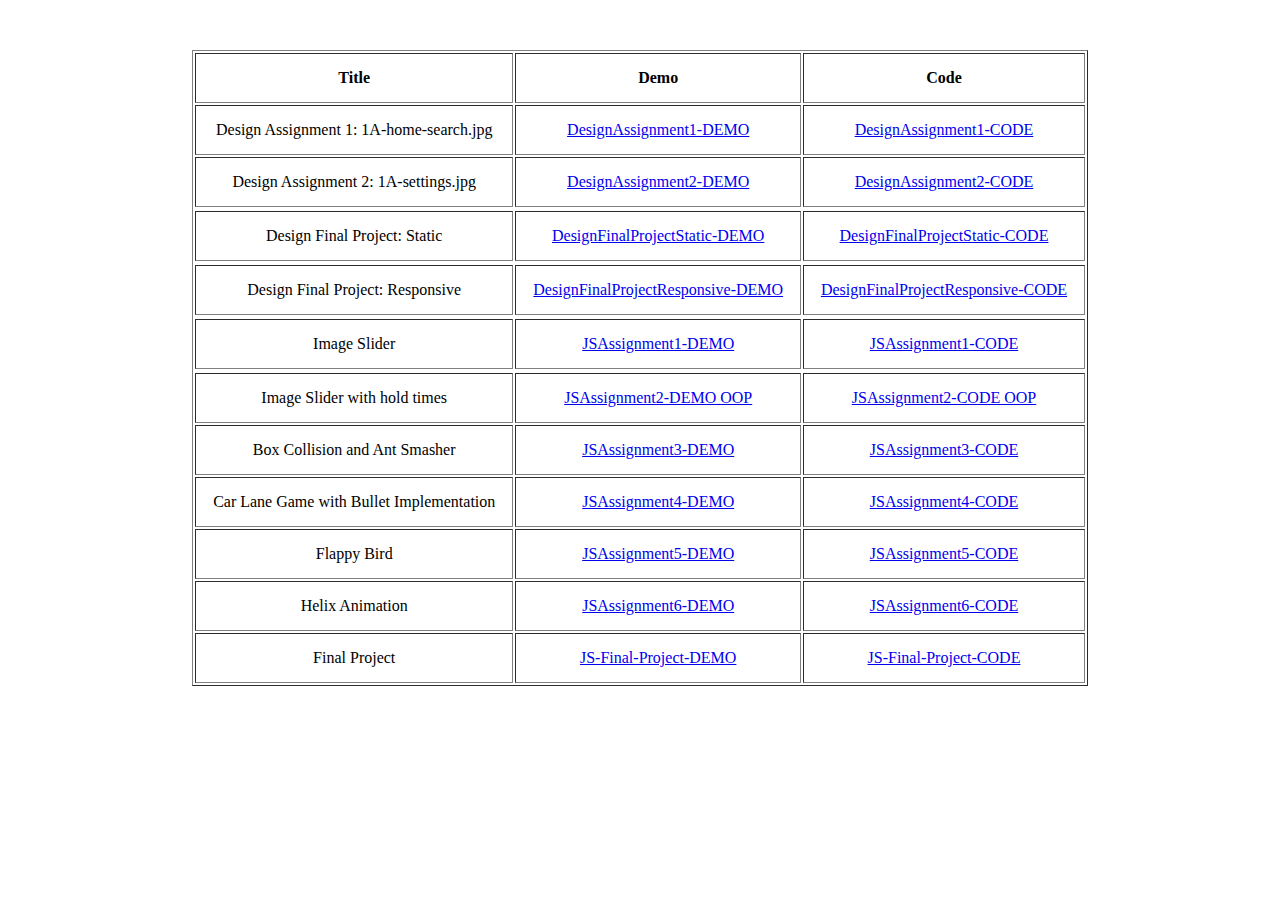
<file: index.html>
<!DOCTYPE html>
<html lang="en">

<head>
  <meta charset="UTF-8" />
  <meta name="viewport" content="width=device-width, initial-scale=1.0" />
  <meta http-equiv="X-UA-Compatible" content="ie=edge" />
  <title>Document</title>

  <style>
    table {
      width: 70vw;
      margin: 50px auto;
      text-align: center;
    }

    table td,
    th {
      padding: 15px;
    }
  </style>
</head>

<body>
  <table border="1">
    <thead>
      <tr>
        <th>Title</th>
        <th>Demo</th>
        <th>Code</th>
      </tr>
    </thead>
    <tbody>
      <tr>
        <td>Design Assignment 1: 1A-home-search.jpg</td>
        </td>
        <td><a href="https://koshal.github.io/leapfrog/DesignAssignment1/">DesignAssignment1-DEMO</a></td>
        <td><a href="https://github.com/koshal/leapfrog/tree/master/DesignAssignment1">DesignAssignment1-CODE</a></td>
      </tr>
      <tr>
        <td>Design Assignment 2: 1A-settings.jpg</td>
        <td><a href="https://koshal.github.io/leapfrog/DesignAssignment2/">DesignAssignment2-DEMO</a></td>
        <td><a href="https://github.com/koshal/leapfrog/tree/master/DesignAssignment2">DesignAssignment2-CODE</a></td>
      <tr>
      <tr>
        <td>Design Final Project: Static</td>
        <td><a href="https://koshal.github.io/leapfrog/DesignFinalProjectStatic/">DesignFinalProjectStatic-DEMO</a></td>
        <td><a
            href="https://github.com/koshal/leapfrog/tree/master/DesignFinalProjectStatic">DesignFinalProjectStatic-CODE</a>
        </td>
      <tr>
      <tr>
        <td>Design Final Project: Responsive</td>
        <td><a
            href="https://koshal.github.io/leapfrog/DesignFinalProjectResponsive/">DesignFinalProjectResponsive-DEMO</a>
        </td>
        <td><a
            href="https://github.com/koshal/leapfrog/tree/master/DesignFinalProjectResponsive">DesignFinalProjectResponsive-CODE</a>
        </td>
      <tr>
      <tr>
        <td>Image Slider</td>
        <td><a href="https://koshal.github.io/leapfrog/JS-PROJECTS/ast1/">JSAssignment1-DEMO</a></td>
        <td><a href="https://github.com/koshal/leapfrog/tree/master/JS-PROJECTS/ast1">JSAssignment1-CODE</a></td>
      <tr>
      <tr>
        <td>Image Slider with hold times</td>
        <td><a href="https://koshal.github.io/leapfrog/JS-PROJECTS/ast2/">JSAssignment2-DEMO OOP</a></td>
        <td><a href="https://github.com/koshal/leapfrog/tree/master/JS-PROJECTS/ast2">JSAssignment2-CODE OOP</a></td>
      <tr>
        <td>Box Collision and Ant Smasher</td>
        <td><a href="https://koshal.github.io/leapfrog/JS-PROJECTS/ast3/">JSAssignment3-DEMO</a></td>
        <td><a href="https://github.com/koshal/leapfrog/tree/master/JS-PROJECTS/ast3">JSAssignment3-CODE</a></td>
      </tr>
      <tr>
        <td>Car Lane Game with Bullet Implementation</td>
        <td><a href="https://koshal.github.io/leapfrog/JS-PROJECTS/ast4/">JSAssignment4-DEMO</a></td>
        <td><a href="https://github.com/koshal/leapfrog/tree/master/JS-PROJECTS/ast4">JSAssignment4-CODE</a></td>
      </tr>
      <tr>
        <td>Flappy Bird</td>
        <td><a href="https://koshal.github.io/leapfrog/JS-PROJECTS/ast5/">JSAssignment5-DEMO</a></td>
        <td><a href="https://github.com/koshal/leapfrog/tree/master/JS-PROJECTS/ast5">JSAssignment5-CODE</a></td>
      </tr>
      <tr>
        <td>Helix Animation</td>
        <td><a href="https://koshal.github.io/leapfrog/JS-PROJECTS/ast6/">JSAssignment6-DEMO</a></td>
        <td><a href="https://github.com/koshal/leapfrog/tree/master/JS-PROJECTS/ast6">JSAssignment6-CODE</a></td>
      </tr>
      <tr>
        <td>Final Project</td>
        <td><a href="https://koshal.github.io/leapfrog/JS-Final-Project/">JS-Final-Project-DEMO</a></td>
        <td><a href="https://github.com/koshal/leapfrog/tree/master/JS-Final-Project/">JS-Final-Project-CODE</a></td>
      </tr>
    </tbody>

  </table>
</body>

</html>
</file>
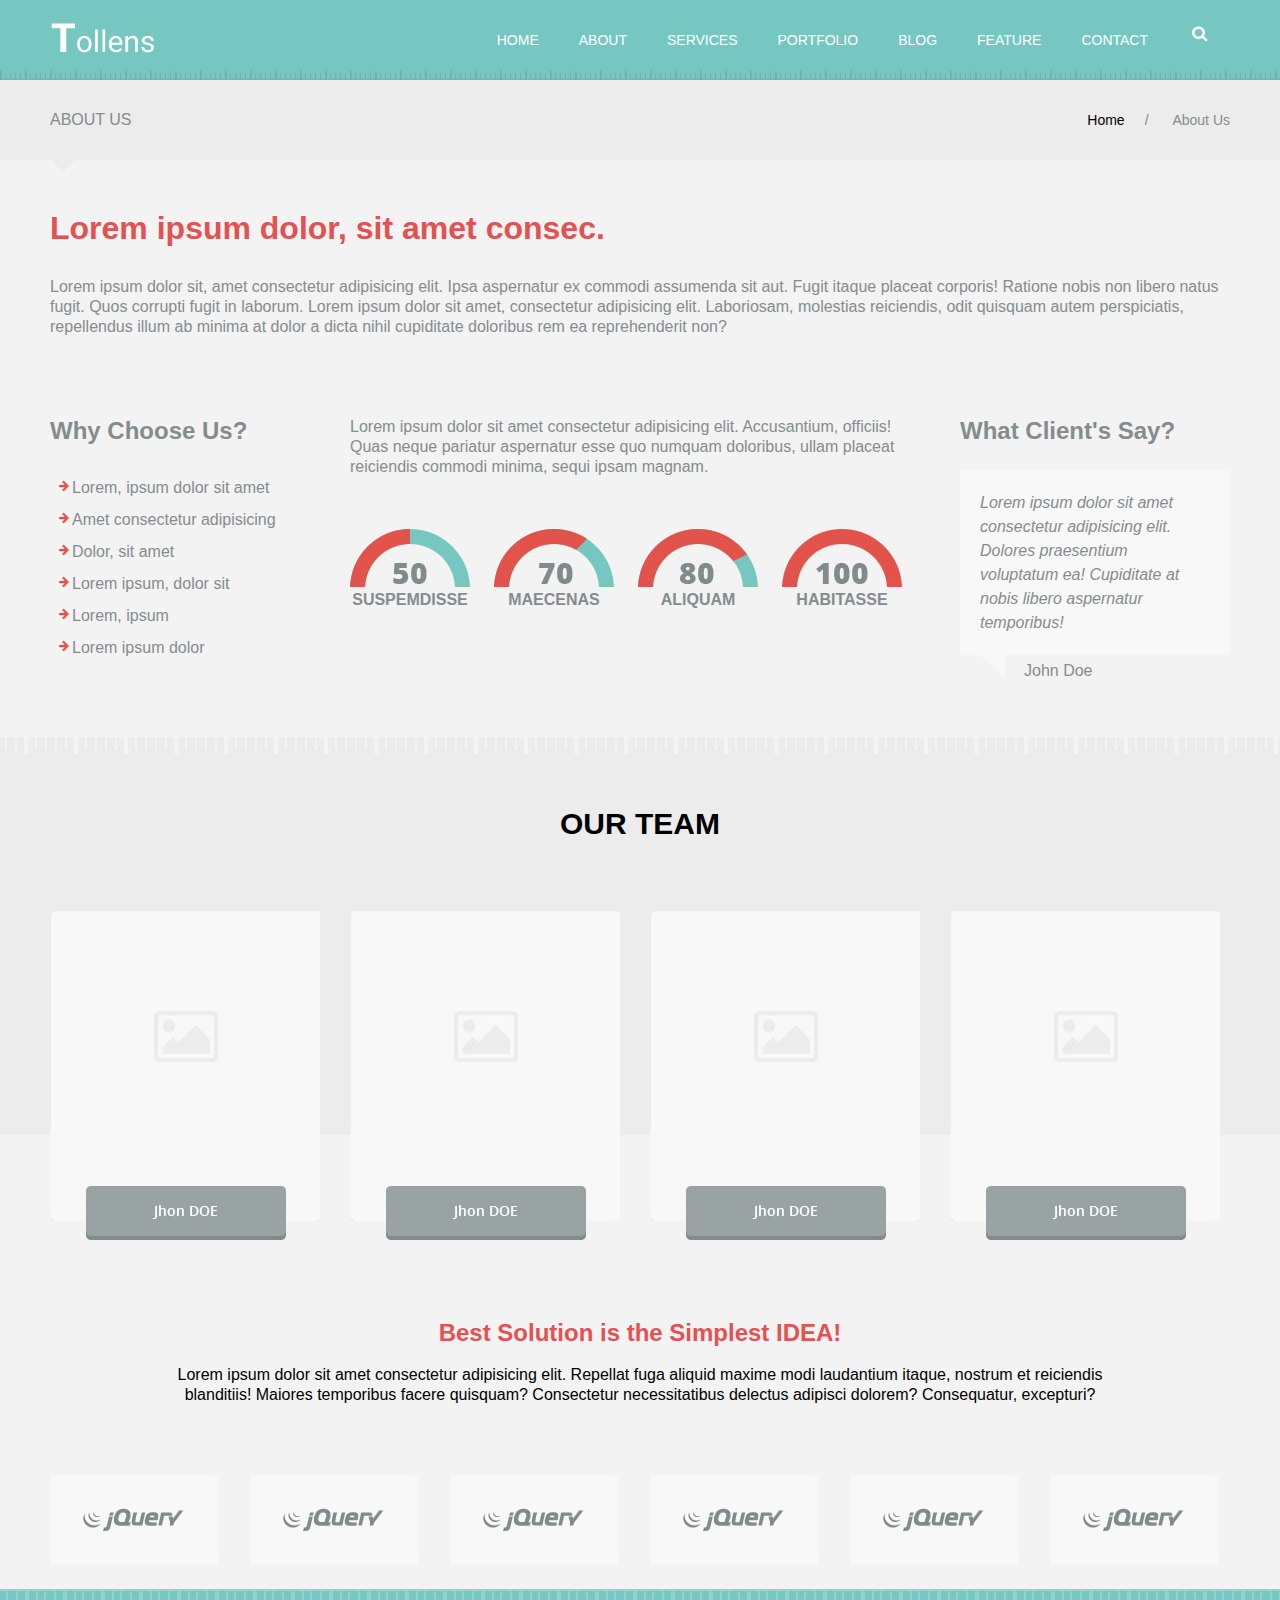
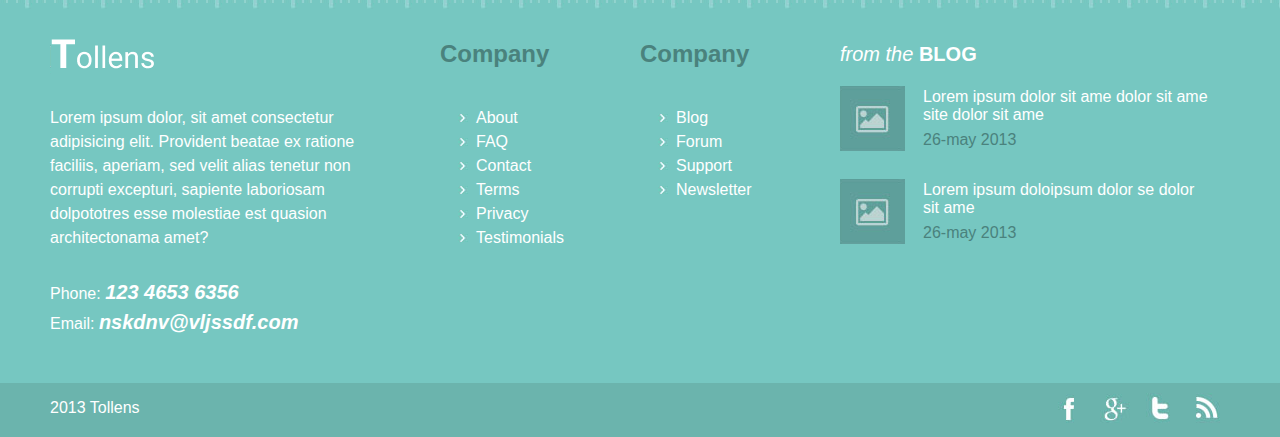
<file: DesignAssignment1/index.html>
<!DOCTYPE html>
<html lang="en">
  <head>
    <meta charset="UTF-8" />
    <meta name="viewport" content="width=device-width, initial-scale=1.0" />
    <meta http-equiv="X-UA-Compatible" content="ie=edge" />
    <title>Design Assignment 1</title>

    <link rel="stylesheet" href="css/reset.css" />
    <link rel="stylesheet" href="css/layout.css" />
    <link rel="stylesheet" href="css/style.css" />
  </head>

  <body>
    <div class="header-wrapper">
      <div class="header-top">
        <div class="container clearfix">
          <div class="logo"><img src="images/Logo.png" alt="Logo" /></div>
          <div class="nav-menu">
            <ul>
              <li><a href="#">HOME</a></li>
              <li><a href="#">ABOUT</a></li>
              <li><a href="#">SERVICES</a></li>
              <li><a href="#">PORTFOLIO</a></li>
              <li><a href="#">BLOG</a></li>
              <li><a href="#">FEATURE</a></li>
              <li><a href="#">CONTACT</a></li>
              <li>
                <a href="#"><img src="images/search-button.png" alt=""/></a>
              </li>
            </ul>
          </div>
        </div>
      </div>
      <div class="header-bottom">
        <div class="container clearfix">
          <div class="page-title">ABOUT US</div>
          <div class="breadcrumb">
            <ul>
              <li><a href="#">Home</a></li>
              <li>About Us</li>
            </ul>
          </div>
        </div>
      </div>
      <div class="container">
        <div class="thoughts">
          <img src="images/thoughts.png" alt="" />
        </div>
      </div>
    </div>
    <div class="body-wrapper">
      <div class="main-wrapper">
        <div class="main-top container">
          <div class="main-heading">
            <h1>Lorem ipsum dolor, sit amet consec.</h1>
          </div>
          <div class="main-paragraph">
            <p>
              Lorem ipsum dolor sit, amet consectetur adipisicing elit. Ipsa
              aspernatur ex commodi assumenda sit aut. Fugit itaque placeat
              corporis! Ratione nobis non libero natus fugit. Quos corrupti
              fugit in laborum. Lorem ipsum dolor sit amet, consectetur
              adipisicing elit. Laboriosam, molestias reiciendis, odit quisquam
              autem perspiciatis, repellendus illum ab minima at dolor a dicta
              nihil cupiditate doloribus rem ea reprehenderit non?
            </p>
          </div>
        </div>

        <div class="col-3-main container clearfix">
          <div class="col-3-left">
            <div class="col-3-side-heading">
              <h2>Why Choose Us?</h2>
            </div>
            <div class="col-3-left-list">
              <ul class="clearfix">
                <li>
                  <img src="images/red-arrow.png" alt="" /><a href="#"></a
                  >Lorem, ipsum dolor sit amet
                </li>
                <li>
                  <img src="images/red-arrow.png" alt="" /><a href="#"></a>Amet
                  consectetur adipisicing
                </li>
                <li>
                  <img src="images/red-arrow.png" alt="" /><a href="#"></a
                  >Dolor, sit amet
                </li>
                <li>
                  <img src="images/red-arrow.png" alt="" /><a href="#"></a>Lorem
                  ipsum, dolor sit
                </li>
                <li>
                  <img src="images/red-arrow.png" alt="" /><a href="#"></a
                  >Lorem, ipsum
                </li>
                <li>
                  <img src="images/red-arrow.png" alt="" /><a href="#"></a>Lorem
                  ipsum dolor
                </li>
              </ul>
            </div>
          </div>
          <div class="col-3-right clearfix">
            <div class="col-2-left">
              <div class="col-mid-paragraph">
                <p>
                  Lorem ipsum dolor sit amet consectetur adipisicing elit.
                  Accusantium, officiis! Quas neque pariatur aspernatur esse quo
                  numquam doloribus, ullam placeat reiciendis commodi minima,
                  sequi ipsam magnam.
                </p>
              </div>
              <div class="col-mid-status clearfix">
                <ul>
                  <li>
                    <img src="images/suspendisse.png" alt="" />SUSPEMDISSE
                  </li>
                  <li><img src="images/maecenas.png" alt="" />MAECENAS</li>
                  <li><img src="images/aliquam.png" alt="" />ALIQUAM</li>
                  <li><img src="images/habitasse.png" alt="" />HABITASSE</li>
                </ul>
              </div>
            </div>
            <div class="col-2-right">
              <div class="col-2-right-heading">
                <h2>What Client's Say?</h2>
              </div>
              <div class="col-2-right-paragraph">
                <p>
                  Lorem ipsum dolor sit amet consectetur adipisicing elit.
                  Dolores praesentium voluptatum ea! Cupiditate at nobis libero
                  aspernatur temporibus!
                </p>
              </div>
              <div class="thoughts clearfix">
                <div class="johndoe"><div>John Doe</div></div>
                <img src="images/thoughts2.png" alt="" srcset="" />
              </div>
            </div>
          </div>
        </div>
      </div>
      <div class="ourteam">
        <div class="container clearfix">
          <div class="page-headings">
            <div class="page-title-heading">
              OUR TEAM
            </div>
          </div>

          <div class="our-team-cards clearfix">
            <div class="card1">
              <div class="card1-button"></div>
            </div>
            <div class="card2">
              <div class="card2-button"></div>
            </div>
            <div class="card3">
              <div class="card3-button"></div>
            </div>
            <div class="card4">
              <div class="card4-button"></div>
            </div>
          </div>
        </div>
        <div class="ourteam-bottom container">
          <div class="ourteam-bottom-heading">
            <h2>Best Solution is the Simplest IDEA!</h2>
          </div>
          <div class="ourteam-bottom-paragraph">
            <p align="center">
              Lorem ipsum dolor sit amet consectetur adipisicing elit. Repellat
              fuga aliquid maxime modi laudantium itaque, nostrum et reiciendis
              blanditiis! Maiores temporibus facere quisquam? Consectetur
              necessitatibus delectus adipisci dolorem? Consequatur, excepturi?
            </p>
          </div>
        </div>

        <!-- <div class="ourclients container">
          <div class="happy">
            Our Happy CLients
          </div>
          <div class="right-midline">
            <div class="midline">
              <div class="ourclients-dot">
                <img src="images/dot.png" alt="" />
              </div>
            </div>
            <div class="our-client-arrows clearfix">
              <div class="happy=clients-left-arrow">
                <img src="images/leftsmallarr.png" alt="" />
              </div>
              <div class="happy=clients-right-arrow">
                <img src="images/rightsmallarr.png" alt="" />
              </div>
            </div>
          </div>
        </div> -->
        <div class="technologies">
          <div class="container clearfix">
            <div class="tech1">
              <img src="images/jquery.png" alt="" />
            </div>
            <div class="tech2">
              <img src="images/jquery.png" alt="" />
            </div>
            <div class="tech3">
              <img src="images/jquery.png" alt="" />
            </div>
            <div class="tech4">
              <img src="images/jquery.png" alt="" />
            </div>
            <div class="tech5">
              <img src="images/jquery.png" alt="" />
            </div>
            <div class="tech6">
              <img src="images/jquery.png" alt="" />
            </div>
          </div>
        </div>
      </div>
    </div>
    <div class="footer-wrapper">
      <div class="footer-top">
        <div class="container clearfix">
          <div class="footer-col-4-left clearfix">
            <div class="logo"><img src="images/Logo.png" alt="Logo" /></div>
            <div class="footer-col-4-left-paragraph">
              <p>
                Lorem ipsum dolor, sit amet consectetur adipisicing elit.
                Provident beatae ex ratione faciliis, aperiam, sed velit alias
                tenetur non corrupti excepturi, sapiente laboriosam dolpototres
                esse molestiae est quasion architectonama amet?
              </p>
            </div>
            <div class="footer-col-4-left-contact">
              <div>Phone: <span class="contact-info">123 4653 6356</span></div>
              <div>
                Email: <span class="contact-info">nskdnv@vljssdf.com</span>
              </div>
            </div>
          </div>

          <div class="footer-col-4-right">
            <div class="footer-col-3-left">
              <div class="footer-link-heading">
                <h2>Company</h2>
              </div>
              <div class="footer-links">
                <ul class="clearfix">
                  <li>
                    <img src="images/arrow.png" alt="" /><a href="#"></a>About
                  </li>
                  <li>
                    <img src="images/arrow.png" alt="" /><a href="#"></a>FAQ
                  </li>
                  <li>
                    <img src="images/arrow.png" alt="" /><a href="#"></a>Contact
                  </li>
                  <li>
                    <img src="images/arrow.png" alt="" /><a href="#"></a>Terms
                  </li>
                  <li>
                    <img src="images/arrow.png" alt="" /><a href="#"></a>Privacy
                  </li>
                  <li>
                    <img src="images/arrow.png" alt="" /><a href="#"></a
                    >Testimonials
                  </li>
                </ul>
              </div>
            </div>

            <div class="footer-col-3-right">
              <div class="footer-col-2-left">
                <div class="footer-link-heading">
                  <h2>Company</h2>
                </div>
                <div class="footer-links">
                  <ul>
                    <li>
                      <img src="images/arrow.png" alt="" /><a href="#"></a>Blog
                    </li>
                    <li>
                      <img src="images/arrow.png" alt="" /><a href="#"></a>Forum
                    </li>
                    <li>
                      <img src="images/arrow.png" alt="" /><a href="#"></a
                      >Support
                    </li>
                    <li>
                      <img src="images/arrow.png" alt="" /><a href="#"></a
                      >Newsletter
                    </li>
                  </ul>
                </div>
              </div>

              <div class="footer-col-2-right">
                <div class="footer-col-2-right-container">
                  <div class="blog-feed">
                    <div class="blog-feed-heading">
                      <span class="from-the">from the</span
                      ><span class="blog-head"> BLOG</span>
                    </div>
                    <div class="blog-info clearfix">
                      <div class="blog-img">
                        <img src="images/unknown-image.png" alt="" />
                      </div>
                      <div class="blog-detail">
                        <div class="blog-title">
                          Lorem ipsum dolor sit ame dolor sit ame site dolor sit
                          ame
                        </div>
                        <div class="blog-pub-date">
                          26-may 2013
                        </div>
                      </div>
                    </div>
                    <div class="blog-info clearfix">
                      <div class="blog-img">
                        <img src="images/unknown-image.png" alt="" />
                      </div>
                      <div class="blog-detail">
                        <div class="blog-title">
                          Lorem ipsum doloipsum dolor se dolor sit ame
                        </div>
                        <div class="blog-pub-date">
                          26-may 2013
                        </div>
                      </div>
                    </div>
                  </div>
                </div>
              </div>
            </div>
          </div>
        </div>
      </div>

      <div class="footer-bottom">
        <div class="container clearfix">
          <div class="footer-bottom-left">
            2013 Tollens
          </div>
          <div class="footer-bottom-right">
            <ul>
              <li>
                <a href="#"><img src="images/fb.png" alt=""/></a>
              </li>
              <li>
                <a href="#"><img src="images/gplus.png" alt=""/></a>
              </li>
              <li>
                <a href="#"><img src="images/twitter.png" alt=""/></a>
              </li>
              <li>
                <a href="#"><img src="images/feed.png" alt=""/></a>
              </li>
            </ul>
          </div>
        </div>
      </div>
    </div>
  </body>
</html>
</file>
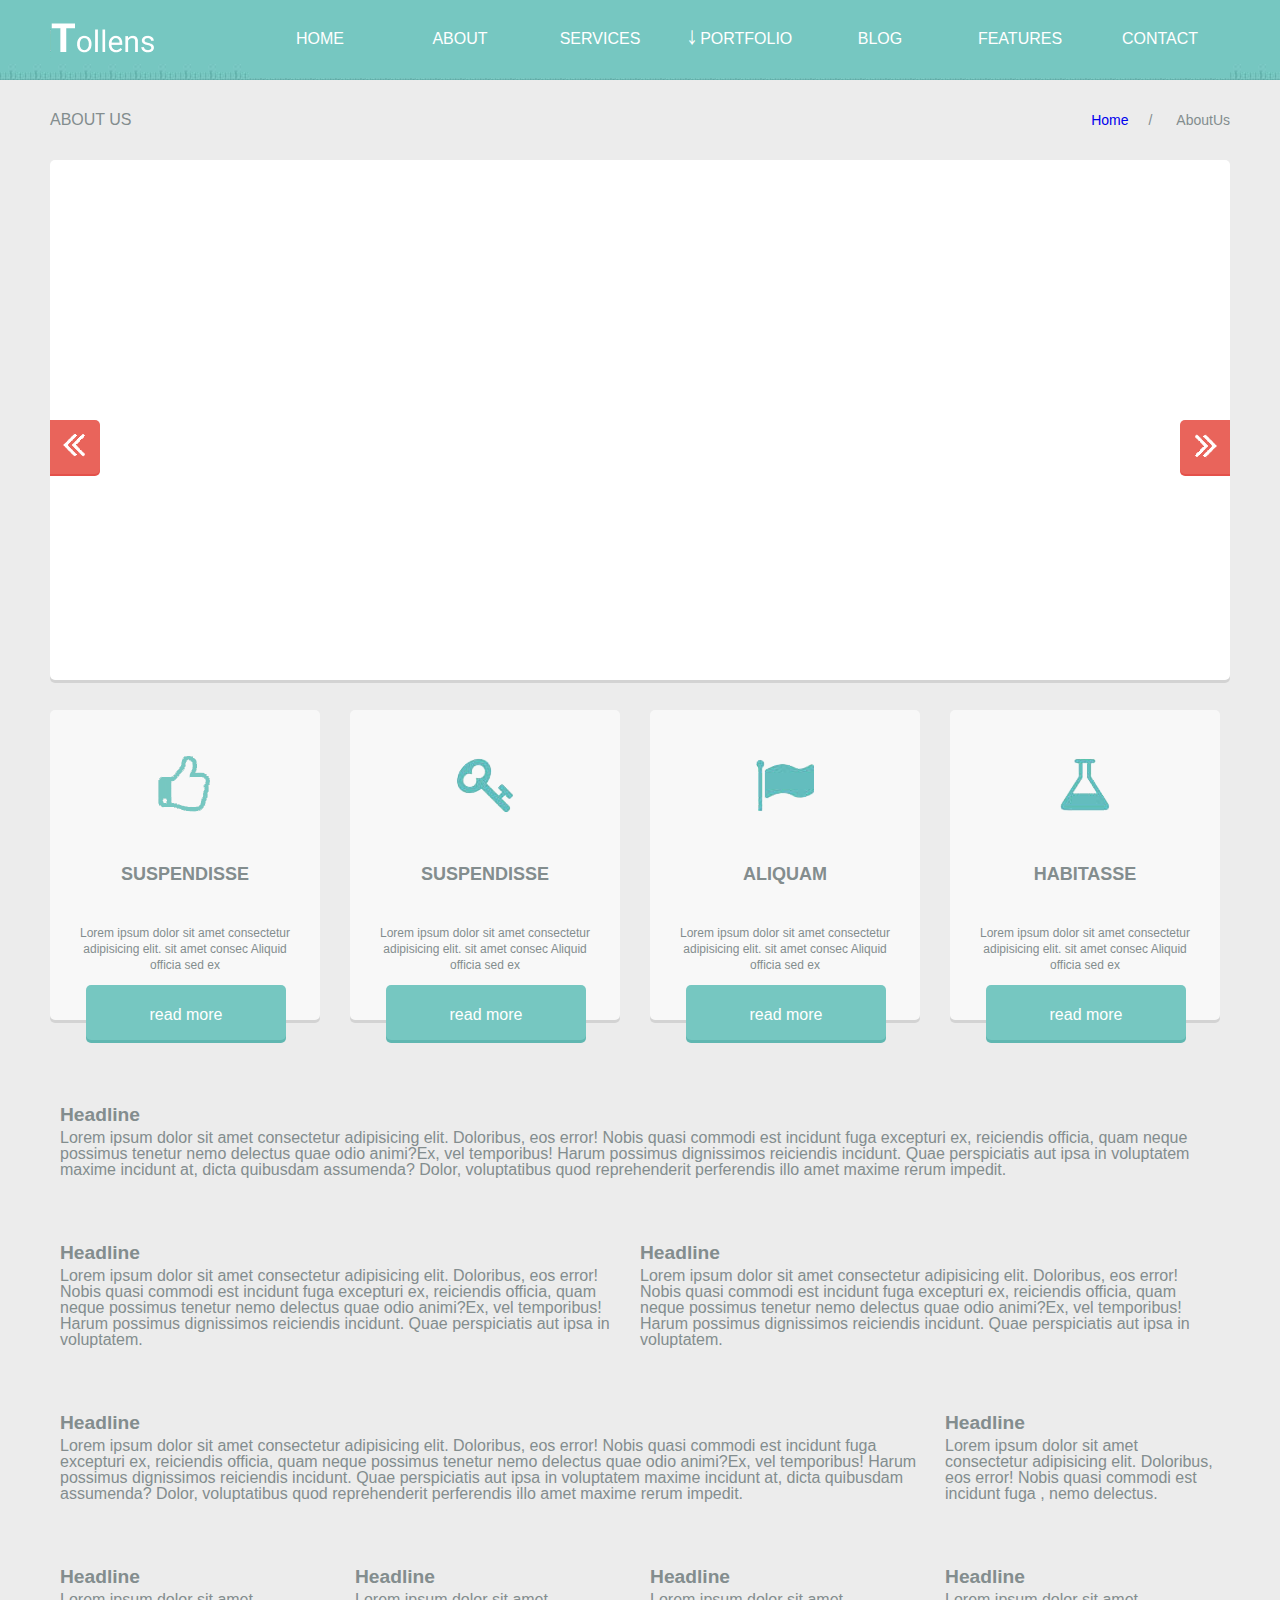
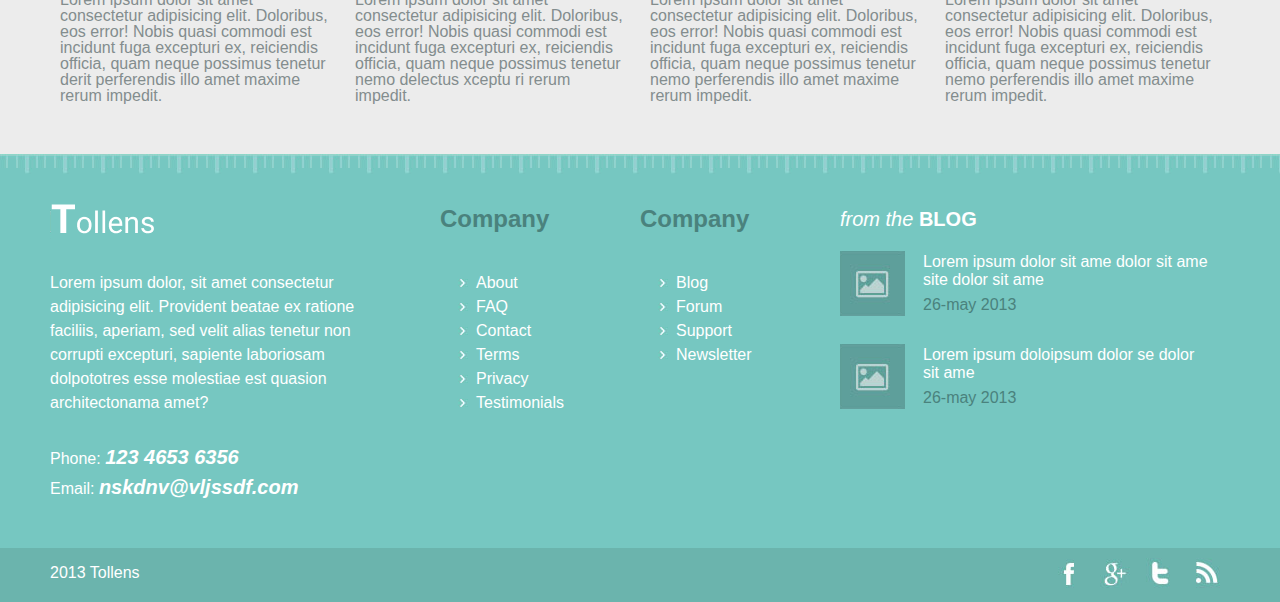
<file: DesignAssignment2/index.html>
<!DOCTYPE html>
<html lang="en">
  <head>
    <meta charset="UTF-8" />
    <meta name="viewport" content="width=device-width, initial-scale=1.0" />
    <meta http-equiv="X-UA-Compatible" content="ie=edge" />
    <title>Design Assignment 2</title>

    <link rel="stylesheet" type="text/css" href="css/reset.css" />
    <link rel="stylesheet" type="text/css" href="css/layout.css" />
    <link rel="stylesheet" type="text/css" href="css/style.css" />
  </head>
  <body>
    <div class="body-wrapper">
      <header>
        <nav class="nav-wrapper container clearfix">
          <div class="logo">
            <a href="#"><img src="images/Logo.png" alt=""/></a>
          </div>
          <div class="nav-menu clearfix">
            <label for="show-menu" class="show-menu">
              <div class="hamburger-icon">
                <div class="bar1"></div>
                <div class="bar2"></div>
                <div class="bar3"></div>
              </div>
            </label>
            <input type="checkbox" id="show-menu" role="button" />
            <ul id="menu">
              <li><a href="#">HOME</a></li>
              <li><a href="#">ABOUT</a></li>
              <li><a href="#">SERVICES</a></li>
              <li>
                <a href="#"> ￬ PORTFOLIO</a>
                <ul class="hidden">
                  <li><a href="#">Photography</a></li>
                  <li><a href="#">UI Design</a></li>
                  <li><a href="#">Illustration</a></li>
                </ul>
              </li>
              <li><a href="#">BLOG</a></li>
              <li><a href="#">FEATURES</a></li>
              <li><a href="#">CONTACT</a></li>
            </ul>
          </div>
        </nav>
        <div class="header-bottom">
          <div class="container clearfix">
            <div class="page-title">ABOUT US</div>
            <div class="breadcrumb">
              <ul>
                <li><a href="#">Home</a></li>
                <li>AboutUs</li>
              </ul>
            </div>
          </div>
        </div>
      </header>

      <div class="main-body">
        <div class="sliders-container">
          <div class="main-slider container">
            <div class="left">
              <a href="#"><img src="images/leftarr.png" alt="" /> </a>
            </div>
            <div class="right">
              <a href="#"><img src="images/rightarr.png" alt=""/></a>
            </div>
          </div>
        </div>

        <div class="info-card container">
          <div class="container clearfix">
            <div class="our-team-cards clearfix">
              <div class="card1 card-style">
                <div class="info-img">
                  <img src="images/thumbsupblue.png" alt="" />
                </div>
                <div class="card-title">
                  <h2>SUSPENDISSE</h2>
                </div>
                <div class="card-paragraph">
                  <p>
                    Lorem ipsum dolor sit amet consectetur adipisicing elit. sit
                    amet consec Aliquid officia sed ex
                  </p>
                </div>
                <div class="card1-button button-style">read more</div>
              </div>
              <div class="card2 card-style">
                <div class="info-img">
                  <img src="images/keyblue.png" alt="" />
                </div>
                <div class="card-title">
                  <h2>SUSPENDISSE</h2>
                </div>
                <div class="card-paragraph">
                  <p>
                    Lorem ipsum dolor sit amet consectetur adipisicing elit. sit
                    amet consec Aliquid officia sed ex
                  </p>
                </div>
                <div class="card2-button button-style">read more</div>
              </div>
              <div class="card3 card-style">
                <div class="info-img">
                  <img src="images/flagblue.png" alt="" />
                </div>
                <div class="card-title">
                  <h2>ALIQUAM</h2>
                </div>
                <div class="card-paragraph">
                  <p>
                    Lorem ipsum dolor sit amet consectetur adipisicing elit. sit
                    amet consec Aliquid officia sed ex
                  </p>
                </div>
                <div class="card3-button button-style">read more</div>
              </div>
              <div class="card4 card-style">
                <div class="info-img">
                  <img src="images/flaskblue.png" alt="" />
                </div>
                <div class="card-title">
                  <h2>HABITASSE</h2>
                </div>
                <div class="card-paragraph">
                  <p>
                    Lorem ipsum dolor sit amet consectetur adipisicing elit. sit
                    amet consec Aliquid officia sed ex
                  </p>
                </div>
                <div class="card4-button button-style">read more</div>
              </div>
            </div>
          </div>
        </div>

        <div class="headlines container">
          <div class="part1">
            <div class="article article1">
              <div class="heading-line">
                <h2>Headline</h2>
              </div>
              <p>
                Lorem ipsum dolor sit amet consectetur adipisicing elit.
                Doloribus, eos error! Nobis quasi commodi est incidunt fuga
                excepturi ex, reiciendis officia, quam neque possimus tenetur
                nemo delectus quae odio animi?Ex, vel temporibus! Harum possimus
                dignissimos reiciendis incidunt. Quae perspiciatis aut ipsa in
                voluptatem maxime incidunt at, dicta quibusdam assumenda? Dolor,
                voluptatibus quod reprehenderit perferendis illo amet maxime
                rerum impedit.
              </p>
            </div>
          </div>
          <div class="part2 clearfix">
            <div class="article article2">
              <div class="heading-line">
                <h2>Headline</h2>
              </div>
              <p>
                Lorem ipsum dolor sit amet consectetur adipisicing elit.
                Doloribus, eos error! Nobis quasi commodi est incidunt fuga
                excepturi ex, reiciendis officia, quam neque possimus tenetur
                nemo delectus quae odio animi?Ex, vel temporibus! Harum possimus
                dignissimos reiciendis incidunt. Quae perspiciatis aut ipsa in
                voluptatem.
              </p>
            </div>
            <div class="article article3">
              <div class="heading-line">
                <h2>Headline</h2>
              </div>
              <p>
                Lorem ipsum dolor sit amet consectetur adipisicing elit.
                Doloribus, eos error! Nobis quasi commodi est incidunt fuga
                excepturi ex, reiciendis officia, quam neque possimus tenetur
                nemo delectus quae odio animi?Ex, vel temporibus! Harum possimus
                dignissimos reiciendis incidunt. Quae perspiciatis aut ipsa in
                voluptatem.
              </p>
            </div>
          </div>
          <div class="part3 clearfix">
            <div class="article article4">
              <div class="heading-line">
                <h2>Headline</h2>
              </div>
              <p>
                Lorem ipsum dolor sit amet consectetur adipisicing elit.
                Doloribus, eos error! Nobis quasi commodi est incidunt fuga
                excepturi ex, reiciendis officia, quam neque possimus tenetur
                nemo delectus quae odio animi?Ex, vel temporibus! Harum possimus
                dignissimos reiciendis incidunt. Quae perspiciatis aut ipsa in
                voluptatem maxime incidunt at, dicta quibusdam assumenda? Dolor,
                voluptatibus quod reprehenderit perferendis illo amet maxime
                rerum impedit.
              </p>
            </div>
            <div class="article article5">
              <div class="heading-line">
                <h2>Headline</h2>
              </div>
              <p>
                Lorem ipsum dolor sit amet consectetur adipisicing elit.
                Doloribus, eos error! Nobis quasi commodi est incidunt fuga ,
                nemo delectus.
              </p>
            </div>
          </div>
          <div class="part4 clearfix">
            <div class="article article6">
              <div class="heading-line">
                <h2>Headline</h2>
              </div>
              <p>
                Lorem ipsum dolor sit amet consectetur adipisicing elit.
                Doloribus, eos error! Nobis quasi commodi est incidunt fuga
                excepturi ex, reiciendis officia, quam neque possimus tenetur
                derit perferendis illo amet maxime rerum impedit.
              </p>
            </div>
            <div class="article7-9 clearfix">
              <div class="article article7">
                <div class="heading-line">
                  <h2>Headline</h2>
                </div>
                <p>
                  Lorem ipsum dolor sit amet consectetur adipisicing elit.
                  Doloribus, eos error! Nobis quasi commodi est incidunt fuga
                  excepturi ex, reiciendis officia, quam neque possimus tenetur
                  nemo delectus xceptu ri rerum impedit.
                </p>
              </div>
              <div class="article8-9 clearfix">
                <div class="article article8">
                  <div class="heading-line">
                    <h2>Headline</h2>
                  </div>
                  <p>
                    Lorem ipsum dolor sit amet consectetur adipisicing elit.
                    Doloribus, eos error! Nobis quasi commodi est incidunt fuga
                    excepturi ex, reiciendis officia, quam neque possimus
                    tenetur nemo perferendis illo amet maxime rerum impedit.
                  </p>
                </div>
                <div class="article article9">
                  <div class="heading-line">
                    <h2>Headline</h2>
                  </div>
                  <p>
                    Lorem ipsum dolor sit amet consectetur adipisicing elit.
                    Doloribus, eos error! Nobis quasi commodi est incidunt fuga
                    excepturi ex, reiciendis officia, quam neque possimus
                    tenetur nemo perferendis illo amet maxime rerum impedit.
                  </p>
                </div>
              </div>
            </div>
          </div>
        </div>
      </div>

      <footer>
        <div class="footer-top">
          <div class="container clearfix">
            <div class="footer-col-4-left clearfix">
              <div class="logo"><img src="images/Logo.png" alt="Logo" /></div>
              <div class="footer-col-4-left-paragraph">
                <p>
                  Lorem ipsum dolor, sit amet consectetur adipisicing elit.
                  Provident beatae ex ratione faciliis, aperiam, sed velit alias
                  tenetur non corrupti excepturi, sapiente laboriosam
                  dolpototres esse molestiae est quasion architectonama amet?
                </p>
              </div>
              <div class="footer-col-4-left-contact">
                <div>
                  Phone: <span class="contact-info">123 4653 6356</span>
                </div>
                <div>
                  Email: <span class="contact-info">nskdnv@vljssdf.com</span>
                </div>
              </div>
            </div>

            <div class="footer-col-4-right">
              <div class="footer-col-3-left">
                <div class="footer-link-heading">
                  <h2>Company</h2>
                </div>
                <div class="footer-links">
                  <ul class="clearfix">
                    <li>
                      <img src="images/arrow.png" alt="" /><a href="#"></a>About
                    </li>
                    <li>
                      <img src="images/arrow.png" alt="" /><a href="#"></a>FAQ
                    </li>
                    <li>
                      <img src="images/arrow.png" alt="" /><a href="#"></a
                      >Contact
                    </li>
                    <li>
                      <img src="images/arrow.png" alt="" /><a href="#"></a>Terms
                    </li>
                    <li>
                      <img src="images/arrow.png" alt="" /><a href="#"></a
                      >Privacy
                    </li>
                    <li>
                      <img src="images/arrow.png" alt="" /><a href="#"></a
                      >Testimonials
                    </li>
                  </ul>
                </div>
              </div>

              <div class="footer-col-3-right">
                <div class="footer-col-2-left">
                  <div class="footer-link-heading">
                    <h2>Company</h2>
                  </div>
                  <div class="footer-links">
                    <ul>
                      <li>
                        <img src="images/arrow.png" alt="" /><a href="#"></a
                        >Blog
                      </li>
                      <li>
                        <img src="images/arrow.png" alt="" /><a href="#"></a
                        >Forum
                      </li>
                      <li>
                        <img src="images/arrow.png" alt="" /><a href="#"></a
                        >Support
                      </li>
                      <li>
                        <img src="images/arrow.png" alt="" /><a href="#"></a
                        >Newsletter
                      </li>
                    </ul>
                  </div>
                </div>

                <div class="footer-col-2-right">
                  <div class="footer-col-2-right-container">
                    <div class="blog-feed">
                      <div class="blog-feed-heading">
                        <span class="from-the">from the</span
                        ><span class="blog-head"> BLOG</span>
                      </div>
                      <div class="blog-info clearfix">
                        <div class="blog-img">
                          <img src="images/unknown-image.png" alt="" />
                        </div>
                        <div class="blog-detail">
                          <div class="blog-title">
                            Lorem ipsum dolor sit ame dolor sit ame site dolor
                            sit ame
                          </div>
                          <div class="blog-pub-date">
                            26-may 2013
                          </div>
                        </div>
                      </div>
                      <div class="blog-info clearfix">
                        <div class="blog-img">
                          <img src="images/unknown-image.png" alt="" />
                        </div>
                        <div class="blog-detail">
                          <div class="blog-title">
                            Lorem ipsum doloipsum dolor se dolor sit ame
                          </div>
                          <div class="blog-pub-date">
                            26-may 2013
                          </div>
                        </div>
                      </div>
                    </div>
                  </div>
                </div>
              </div>
            </div>
          </div>
        </div>

        <div class="footer-bottom">
          <div class="container clearfix">
            <div class="footer-bottom-left">
              2013 Tollens
            </div>
            <div class="footer-bottom-right">
              <ul>
                <li>
                  <a href="#"><img src="images/fb.png" alt=""/></a>
                </li>
                <li>
                  <a href="#"><img src="images/gplus.png" alt=""/></a>
                </li>
                <li>
                  <a href="#"><img src="images/twitter.png" alt=""/></a>
                </li>
                <li>
                  <a href="#"><img src="images/feed.png" alt=""/></a>
                </li>
              </ul>
            </div>
          </div>
        </div>
      </footer>
    </div>
  </body>
</html>
</file>
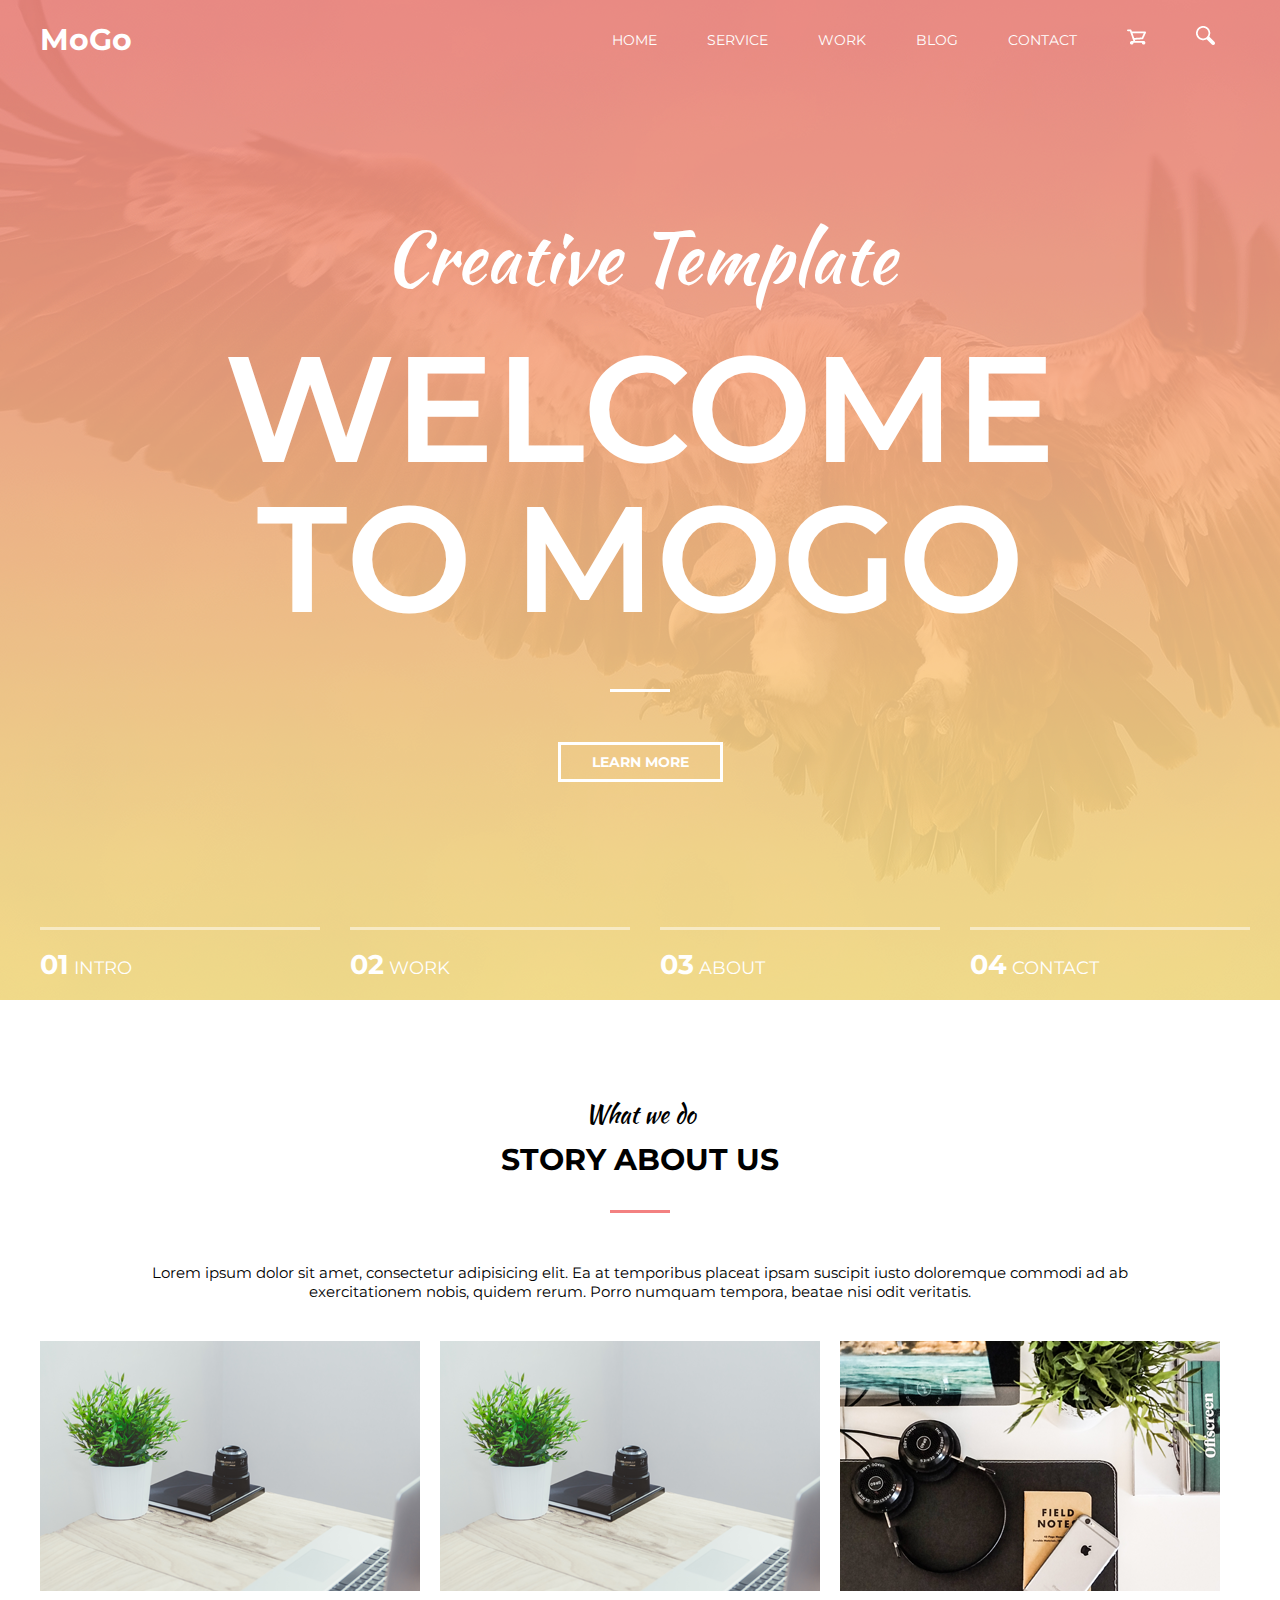
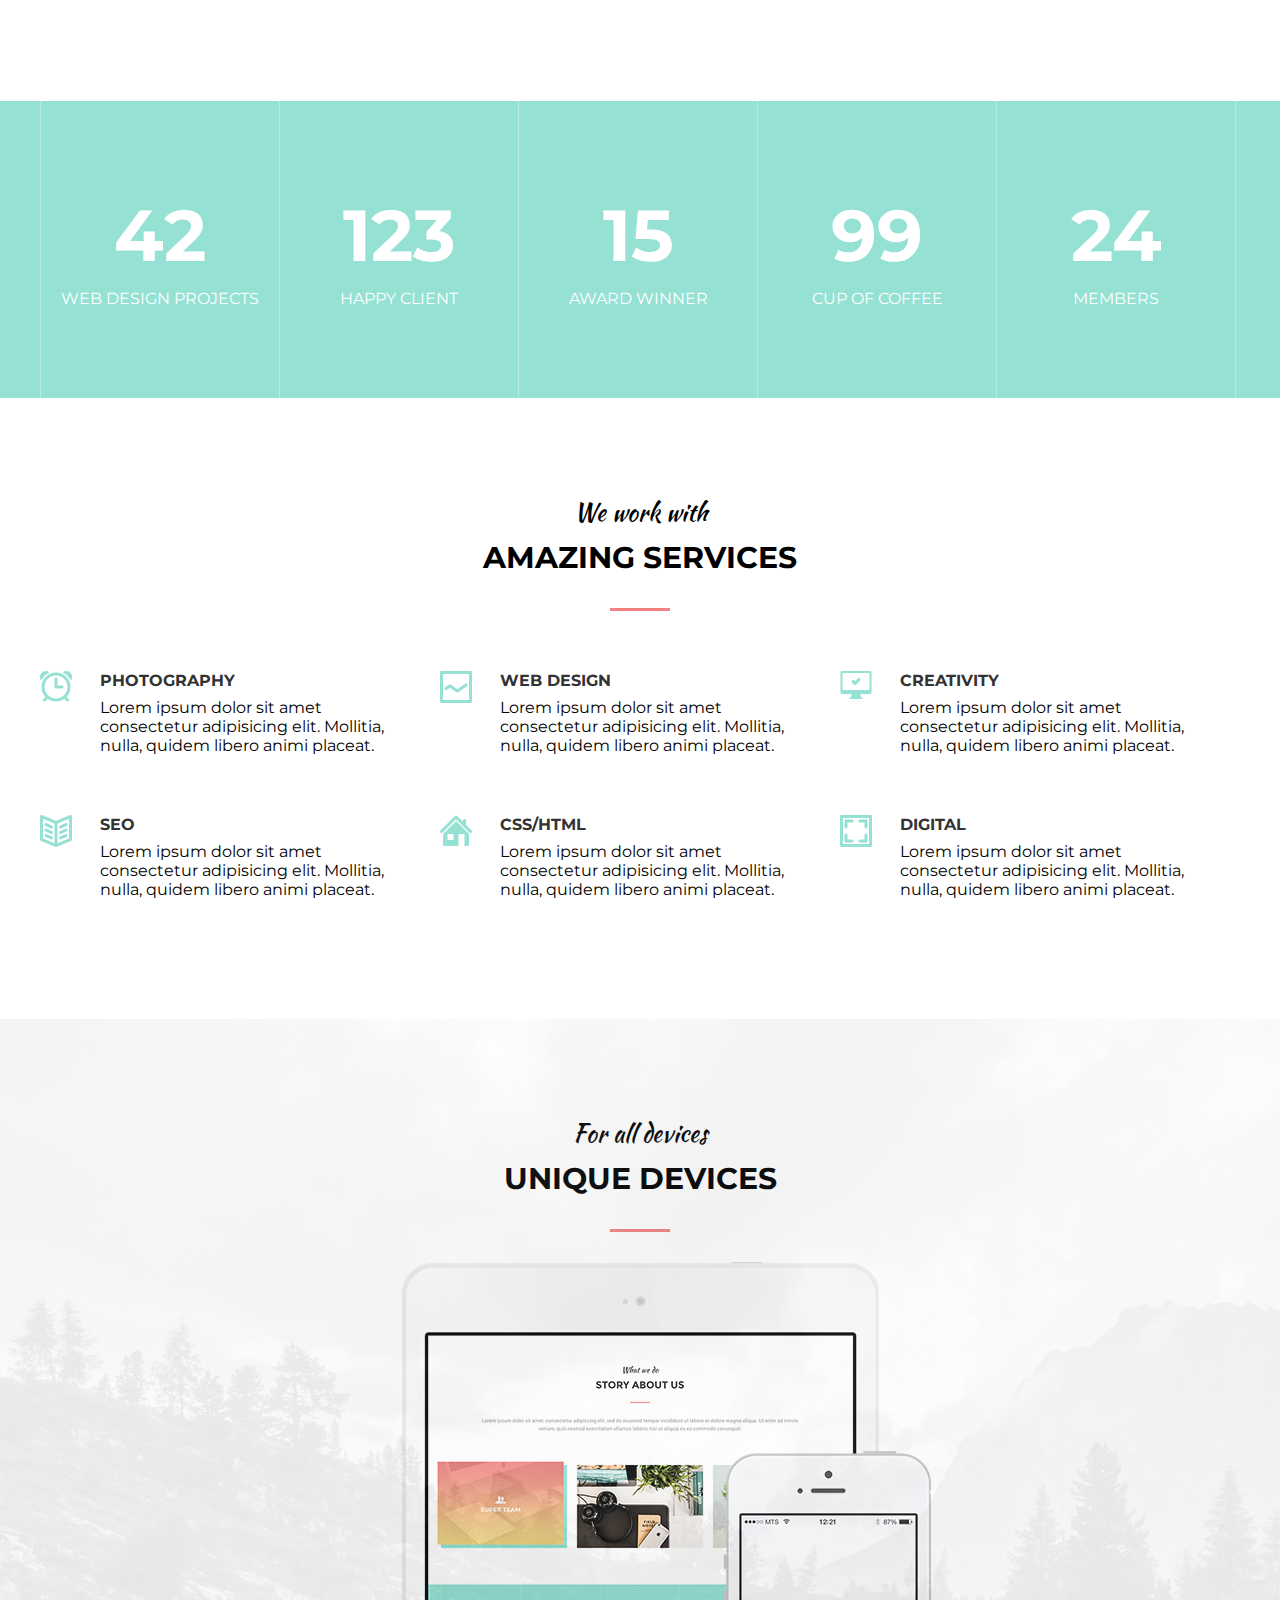
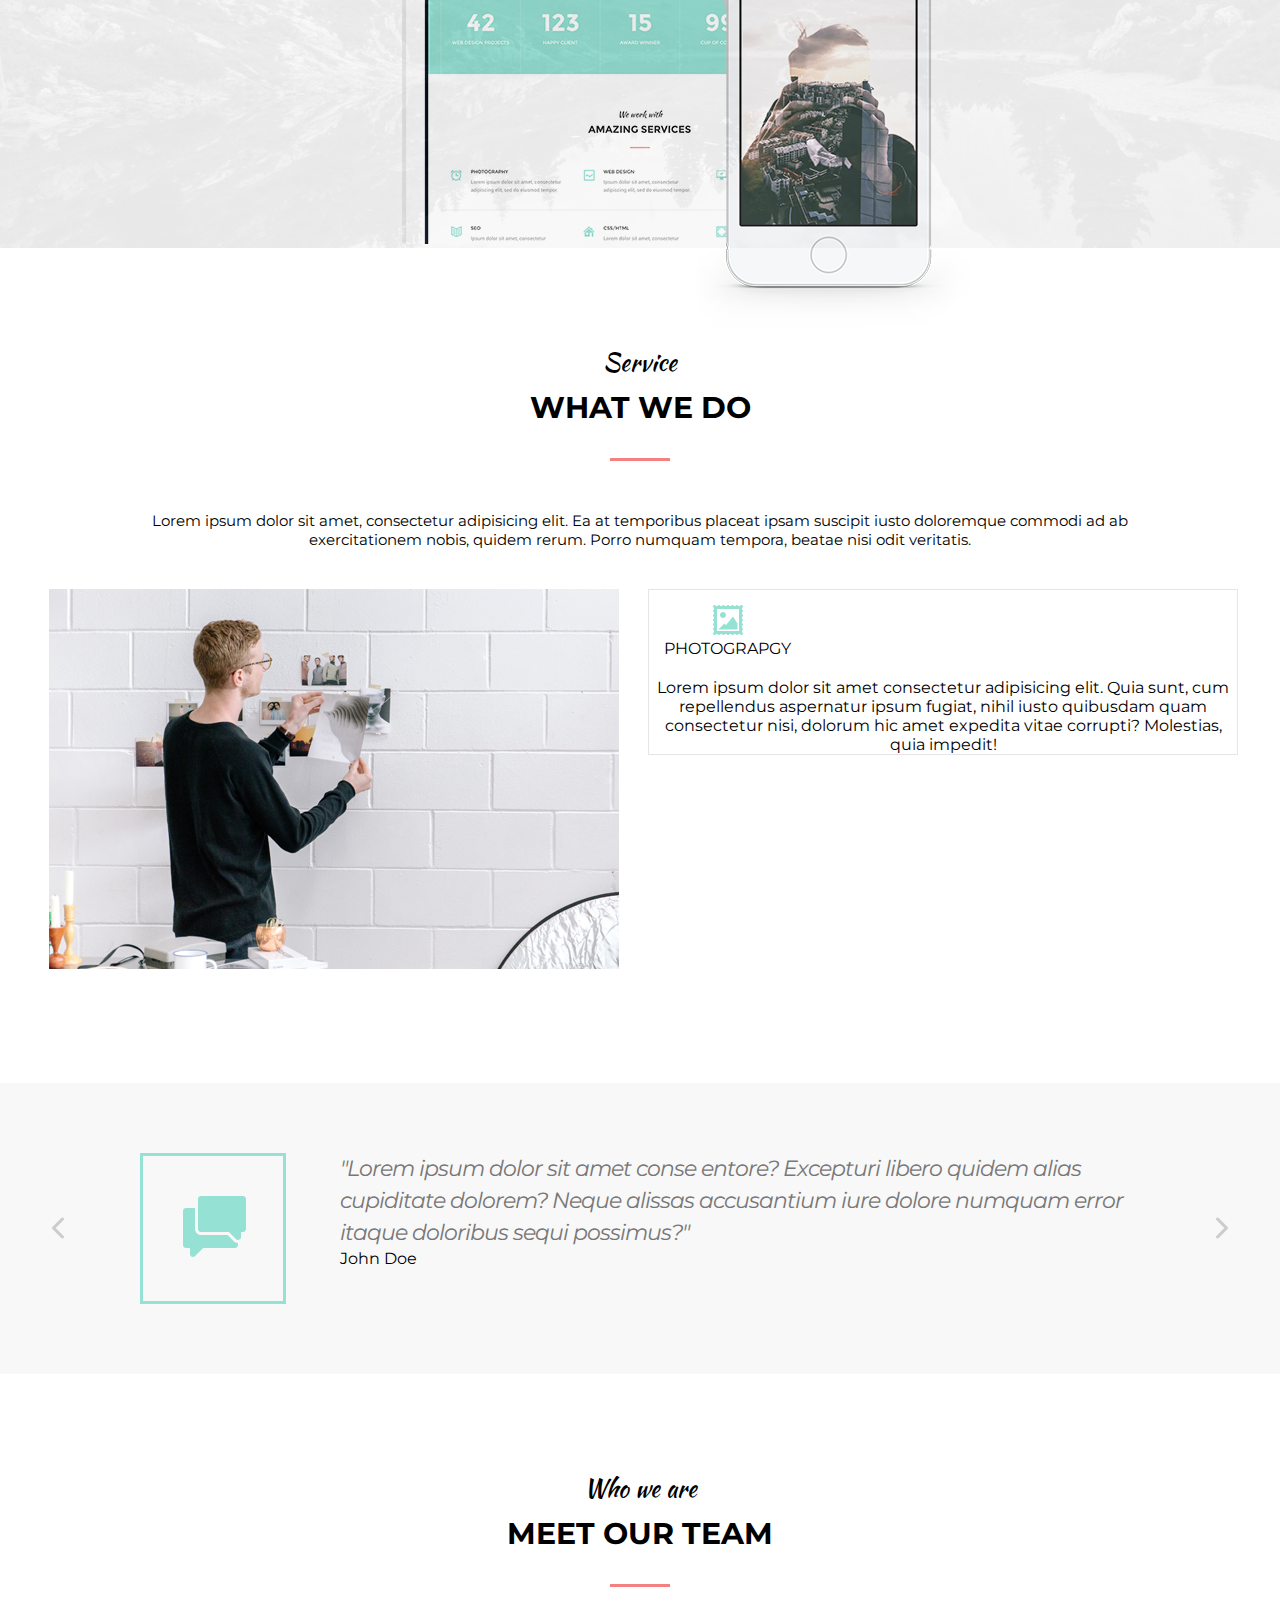
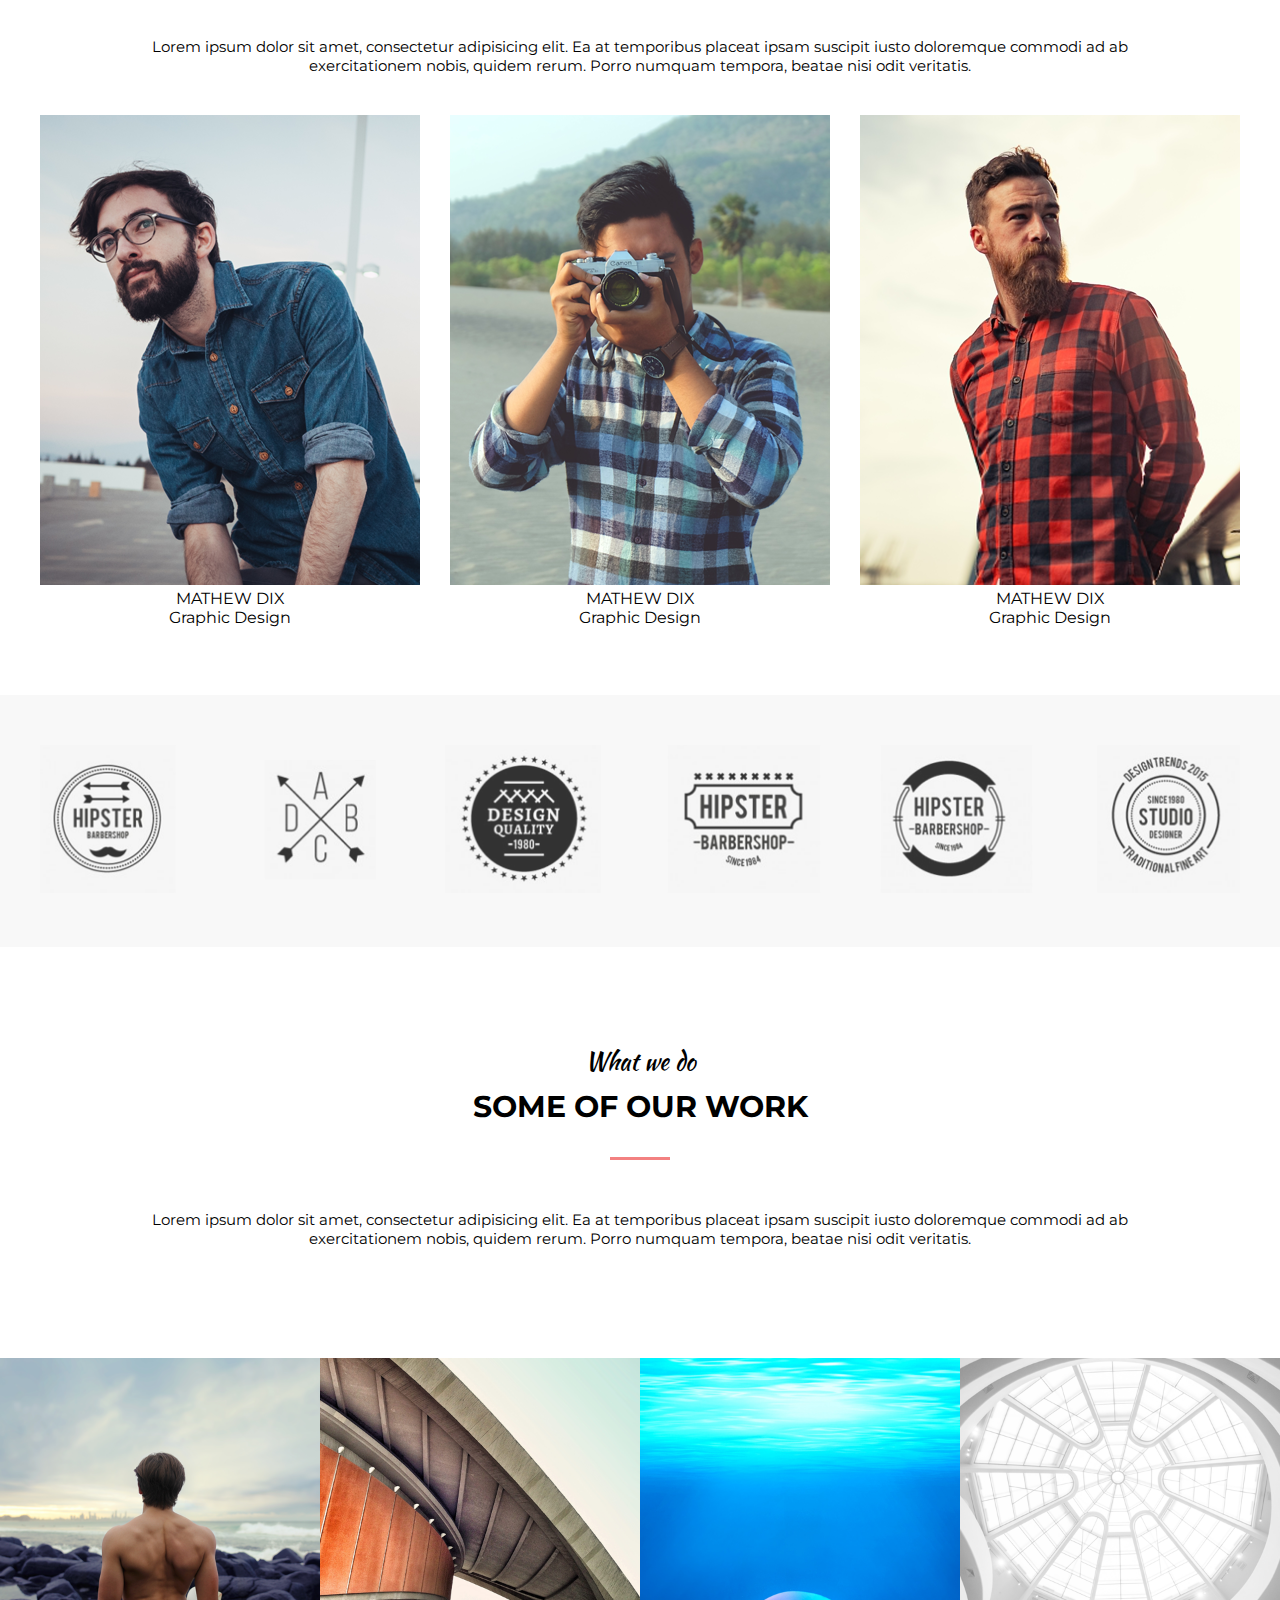
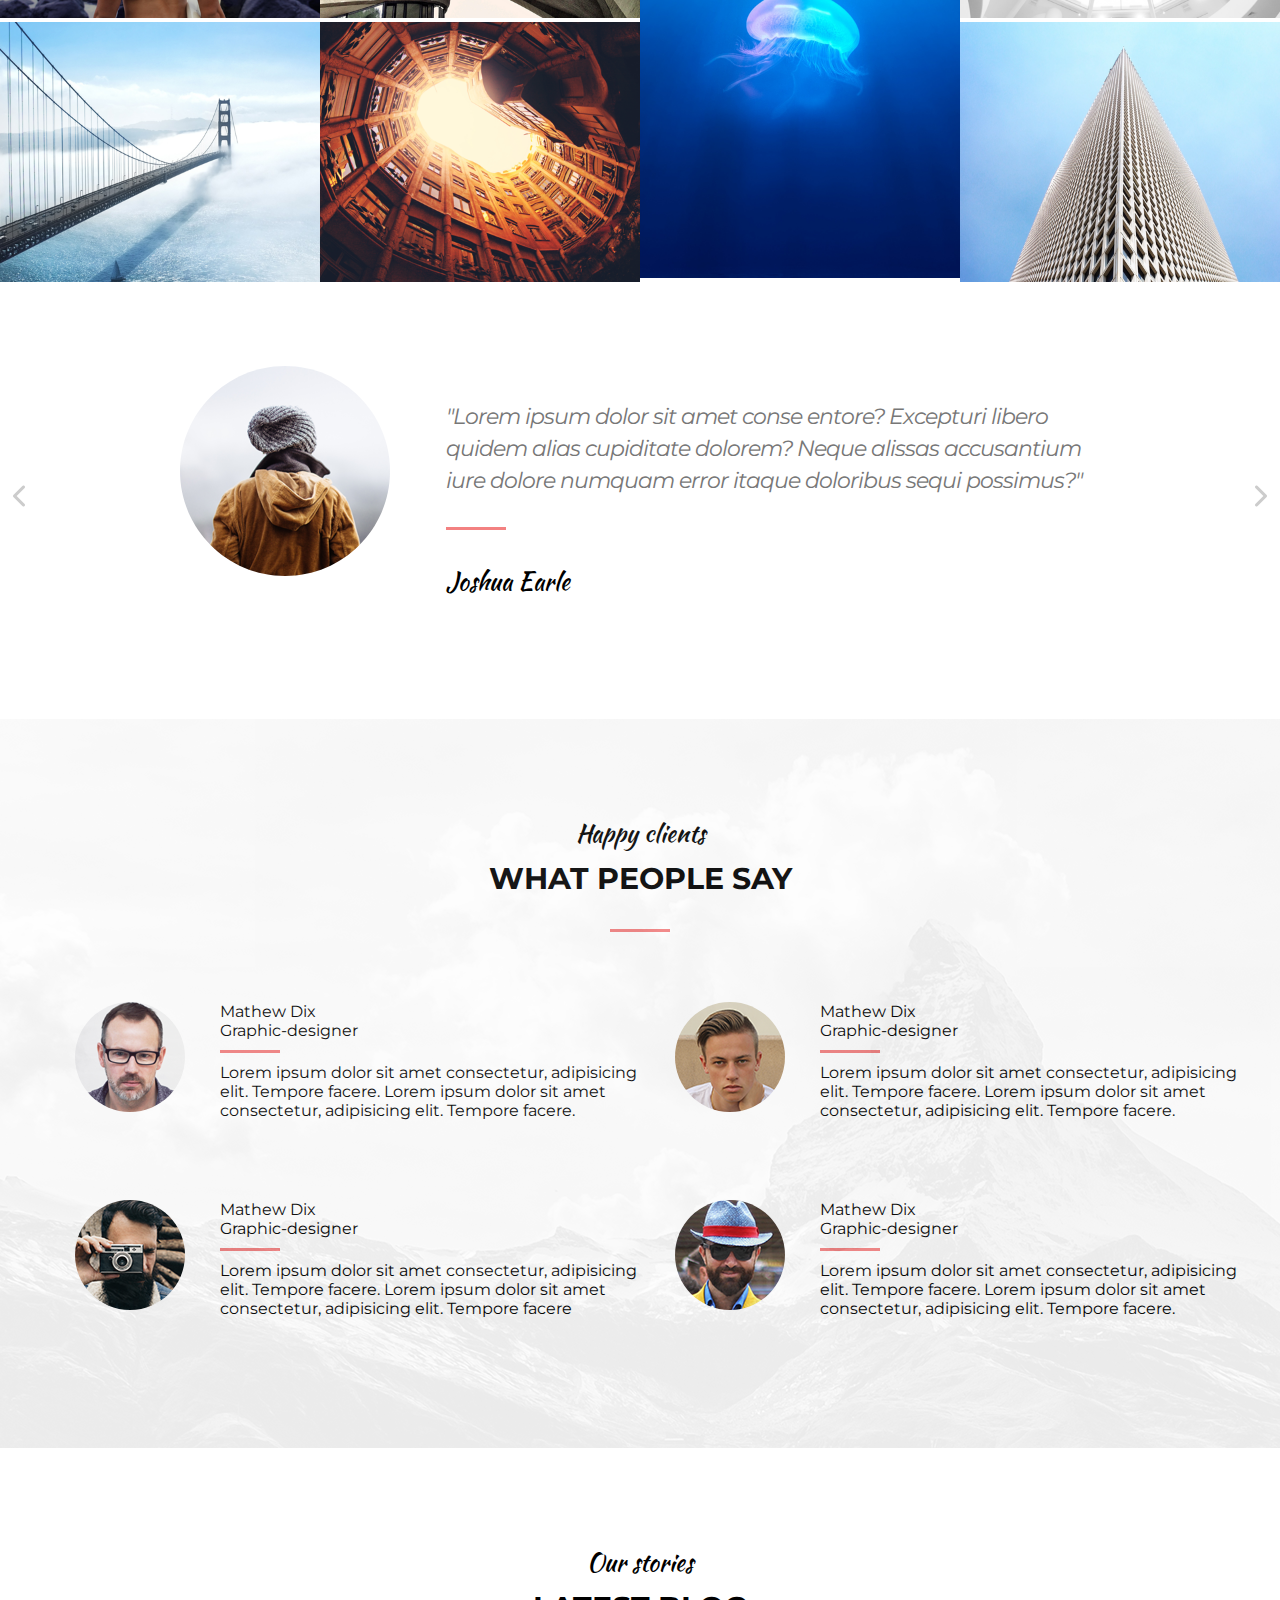
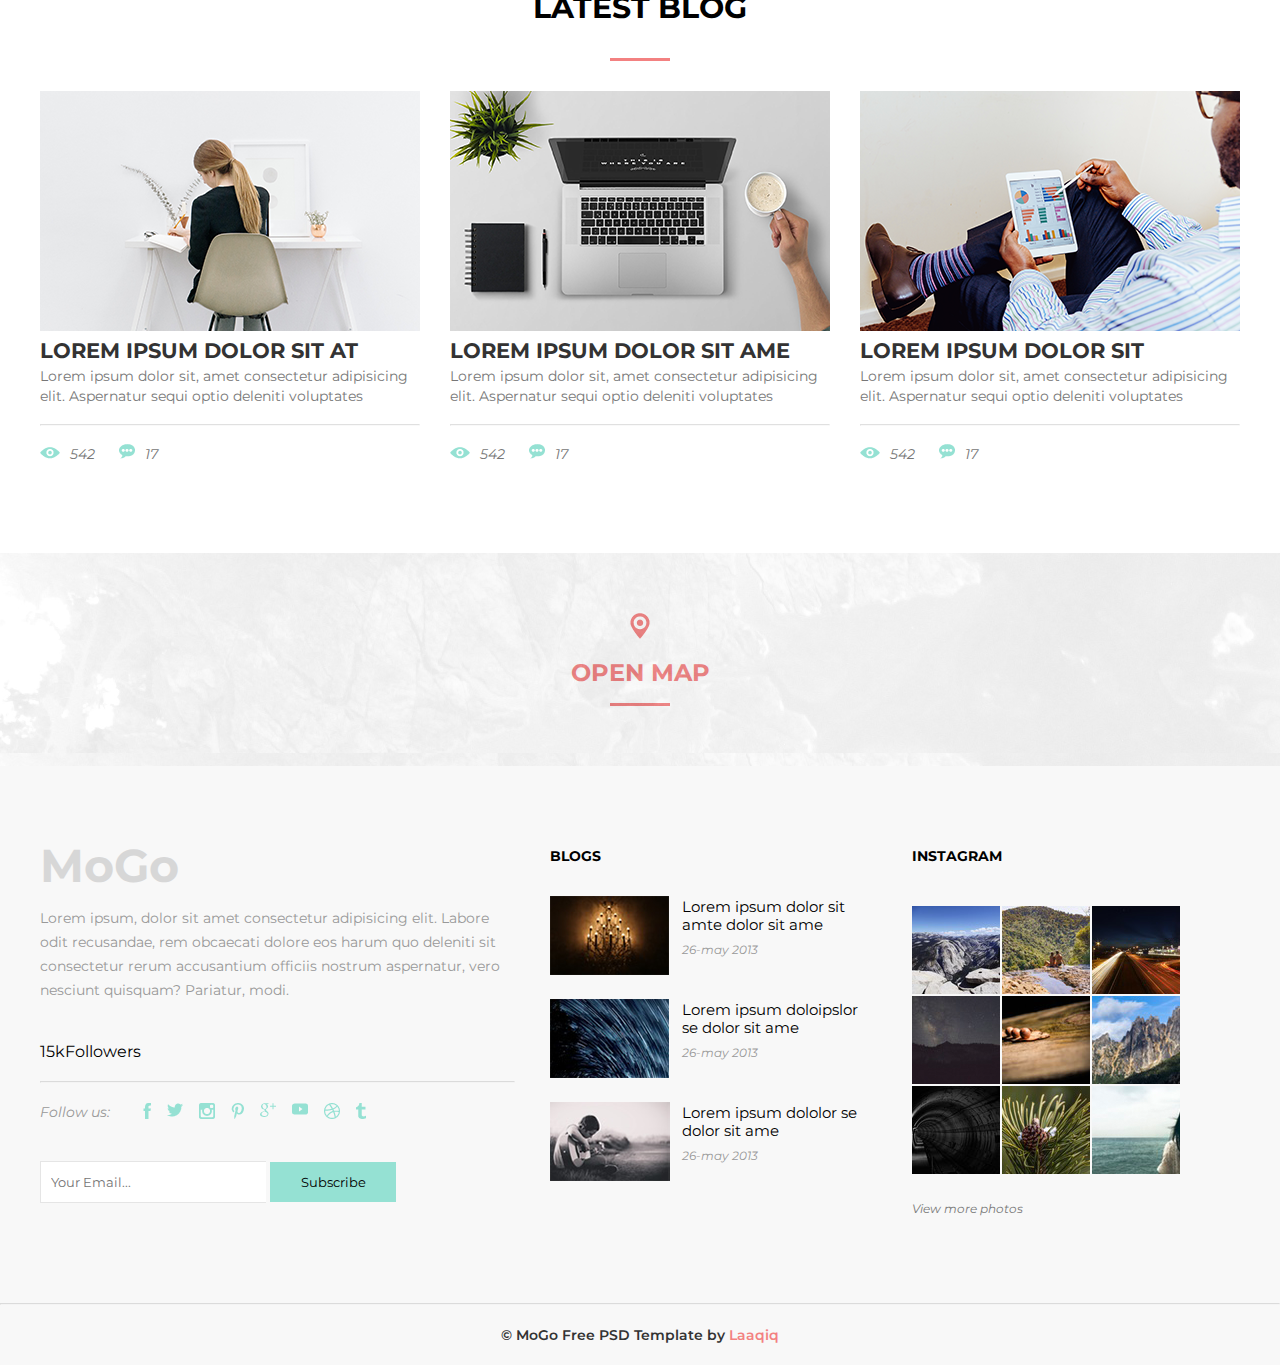
<file: DesignFinalProjectStatic/index.html>
<!DOCTYPE html>
<lang="zxx"></lang>
<head>
  <meta charset="UTF-8">
  <meta name="viewport" content="width=device-width, initial-scale=1.0">
  <meta http-equiv="X-UA-Compatible" content="ie=edge">
  <title>Document</title>

  <link rel="stylesheet" href="css/reset.css" />
  <link rel="stylesheet" href="css/layout.css" />
  <link rel="stylesheet" href="css/style.css" />

  <link href="https://fonts.googleapis.com/css?family=Montserrat:400,700&display=swap" rel="stylesheet">
  <link href="https://fonts.googleapis.com/css?family=Kaushan+Script&display=swap" rel="stylesheet" />
</head>

<body>
  <section class="home-cover">
    <div class="home-bg-overlay">
      <div class="container">
        <header class="clearfix">
          <div class="logo">
            <a href="#">MoGo</a>
          </div>
          <nav>
            <ul>
              <li><a href="#">HOME</a></li>
              <li><a href="#">SERVICE</a></li>
              <li><a href="#">WORK</a></li>
              <li><a href="#">BLOG</a></li>
              <li><a href="#">CONTACT</a></li>
              <li>
                <a href="#"><img src="images/SHOPPINGCART@1X.png" alt="" /></a>
              </li>
              <li>
                <a href="#"><img src="images/SEARCH@1X.png" alt="" /></a>
              </li>
            </ul>
          </nav>
        </header>
        <div class="home-content">
          <div class="top-title">
            Creative Template
          </div>
          <div class="main-text">
            WELCOME TO MOGO
          </div>
          <div class="dash">
          </div>
          <div class="home-btn">
            <div class="learn-btn">LEARN MORE</div>
          </div>
        </div>
        <div class="home-bottom-nav clearfix">
          <ul>
            <li><a href="#"><span>01</span> INTRO</a></li>
            <li><a href="#"><span>02</span> WORK</a></li>
            <li><a href="#"><span>03</span> ABOUT</a></li>
            <li><a href="#"><span>04</span> CONTACT</a></li>
          </ul>
        </div>
      </div>
    </div>
  </section>

  <section class="about">
    <div class="container">
      <div class="secondary-title">
        What we do
      </div>
      <div class="primary-title">
        STORY ABOUT US
      </div>
      <div class="dash-red"></div>
      <div class="section-paragraph">
        <p>Lorem ipsum dolor sit amet, consectetur adipisicing elit. Ea at temporibus placeat ipsam suscipit iusto
          doloremque commodi ad ab exercitationem nobis, quidem rerum. Porro numquam tempora, beatae nisi odit
          veritatis.</p>
      </div>
      <div class="about-gallery clearfix">
        <div class="image-holder">
          <img src="images/Layer_41.png" alt="">
          <div class="img-overlay">
            <div class="in-icon">
              <div class="onhover-icon">
                <img src="images/USERS.png" alt="">
              </div>
              <div>SUPER TEAM</div>
            </div>
          </div>
        </div>
        <div class="image-holder">
          <img src="images/Layer_41.png" alt="">
          <div class="img-overlay">
            <div class="in-icon">
              <div class="onhover-icon">
                <img src="images/USERS.png" alt="">
              </div>
              <div>SUPER TEAM</div>
            </div>
          </div>
        </div>
        <div class="image-holder">
          <img src="images/Layer_39.png" alt="">
          <div class="img-overlay">
            <div class="in-icon"><img src="images/USERS.png" alt="">
              <div>SUPER TEAM</div>
            </div>
          </div>
        </div>
      </div>
    </div>
  </section>

  <section class="stat">
    <div class="container clearfix">
      <ul>
        <li>
          <div>42</div>WEB DESIGN PROJECTS
        </li>
        <li>
          <div>123</div>HAPPY CLIENT
        </li>
        <li>
          <div>15</div>AWARD WINNER
        </li>
        <li>
          <div>99</div>CUP OF COFFEE
        </li>
        <li>
          <div>24</div>MEMBERS
        </li>
      </ul>
    </div>
  </section>

  <section class="work-part">
    <div class="container">
      <div class="secondary-title">
        We work with
      </div>
      <div class="primary-title">
        AMAZING SERVICES
      </div>
      <div class="dash-red"></div>
      <div class="amazing-services">
        <div class="work-row clearfix">
          <div class="work-cols">
            <div class="service-type clearfix">
              <figure><img src="images/ALARM.png" alt=""></figure>
              <div class="service-type-info">
                <div class="service-type-title">PHOTOGRAPHY</div>
                <p>Lorem ipsum dolor sit amet consectetur adipisicing elit. Mollitia, nulla, quidem libero animi
                  placeat.</p>
              </div>
            </div>
          </div>
          <div class="work-cols">
            <div class="service-type">
              <figure><img src="images/LINE_GRAPH.png" alt=""></figure>
              <div class="service-type-info">
                <div class="service-type-title">WEB DESIGN</div>
                <p>Lorem ipsum dolor sit amet consectetur adipisicing elit. Mollitia, nulla, quidem libero animi
                  placeat.</p>
              </div>
            </div>
          </div>
          <div class="work-cols">
            <div class="service-type">
              <figure><img src="images/_OK.png" alt=""></figure>
              <div class="service-type-info">
                <div class="service-type-title">CREATIVITY</div>
                <p>Lorem ipsum dolor sit amet consectetur adipisicing elit. Mollitia, nulla, quidem libero animi
                  placeat.</p>
              </div>
            </div>
          </div>
        </div>
        <div class="work-row clearfix">
          <div class="work-cols">
            <div class="service-type clearfix">
              <figure><img src="images/BOOK_2.png" alt=""></figure>
              <div class="service-type-info">
                <div class="service-type-title">SEO</div>
                <p>Lorem ipsum dolor sit amet consectetur adipisicing elit. Mollitia, nulla, quidem libero animi
                  placeat.</p>
              </div>
            </div>
          </div>
          <div class="work-cols">
            <div class="service-type">
              <figure><img src="images/HOME.png" alt=""></figure>
              <div class="service-type-info">
                <div class="service-type-title">CSS/HTML</div>
                <p>Lorem ipsum dolor sit amet consectetur adipisicing elit. Mollitia, nulla, quidem libero animi
                  placeat.</p>
              </div>
            </div>
          </div>
          <div class="work-cols">
            <div class="service-type">
              <figure><img src="images/IMAGE.png" alt=""></figure>
              <div class="service-type-info">
                <div class="service-type-title">DIGITAL</div>
                <p>Lorem ipsum dolor sit amet consectetur adipisicing elit. Mollitia, nulla, quidem libero animi
                  placeat.</p>
              </div>
            </div>
          </div>
        </div>
      </div>
    </div>
  </section>

  <section class="devices-part">
    <div class="white-overlay">
      <div class="container">
        <div class="secondary-title">
          For all devices
        </div>
        <div class="primary-title">
          UNIQUE DEVICES
        </div>
        <div class="dash-red"></div>
        <div class="devices">
          <div class="ipad"><img src="images/ipad_768x1024.png" alt=""></div>
          <div class="iphone"><img src="images/iphone.png" alt=""></div>
        </div>
      </div>
    </div>
  </section>

  <section class="service-part">
    <div class="container">
      <div class="secondary-title">
        Service
      </div>
      <div class="primary-title">
        WHAT WE DO
      </div>
      <div class="dash-red"></div>
      <div class="section-paragraph">
        <p>Lorem ipsum dolor sit amet, consectetur adipisicing elit. Ea at temporibus placeat ipsam suscipit iusto
          doloremque commodi ad ab exercitationem nobis, quidem rerum. Porro numquam tempora, beatae nisi odit
          veritatis.</p>
      </div>

      <div class="our-service clearfix">
        <div class="service-img">
          <img src="images/Layer_43.png" alt="">
        </div>
        <div class="service-collapsible">
          <div class="collapsible-header clearfix">
            <div class="collapsible-title"><img src="images/PICTURE.png" alt=""><div>PHOTOGRAPGY</div></div>
            <div class="collapsible-state"></div>

          </div>
          <div class="collapsible-content">
            <p>Lorem ipsum dolor sit amet consectetur adipisicing elit. Quia sunt, cum repellendus aspernatur ipsum fugiat, nihil iusto quibusdam quam consectetur nisi, dolorum hic amet expedita vitae corrupti? Molestias, quia impedit!</p>
          </div>
        </div>
      </div>
      </div>
    </div>
  </section>

  <section class="testimonials">
    <div class="container">
      <div class="testimonials-content">
        <div class="slide left-arrow"><img src="images/left.png" alt=""></div>
        <div class="testimonial-container clearfix">
          <div class="testimonial-icon"><img src="images/SPEECH_4.png" alt=""></div>
          <div class="quote">
            <div class="quote-text">"Lorem ipsum dolor sit amet conse entore? Excepturi libero quidem alias cupiditate
              dolorem? Neque alissas accusantium iure dolore numquam error itaque doloribus sequi possimus?"</div>
            <div class="quoter"><span>John Doe</span></div>
          </div>

        </div>
        <div class="slide right-arrow"><img src="images/right.png" alt=""></div>
      </div>
    </div>
  </section>

  <section class="our-team">
    <div class="container">
      <div class="secondary-title">
        Who we are
      </div>
      <div class="primary-title">
        MEET OUR TEAM
      </div>
      <div class="dash-red"></div>
      <div class="section-paragraph">
        <p>Lorem ipsum dolor sit amet, consectetur adipisicing elit. Ea at temporibus placeat ipsam suscipit iusto
          doloremque commodi ad ab exercitationem nobis, quidem rerum. Porro numquam tempora, beatae nisi odit
          veritatis.</p>
      </div>
      <div class="about-gallery clearfix">
          <div class="image-holder">
          <img src="images/Layer_16.png" alt="">
          <div class="img-overlay">
            <div class="in-icon">
              <div class="team-social-icons">
                <div class="social-icons"><img src="images/facebook.png" alt=""></div>
                <div class="social-icons"><img src="images/twitter.png" alt=""></div>
                <div class="social-icons"><img src="images/pinterest.png"></div>
                <div class="social-icons"><img src="images/instagram.png" alt=""></div>
              </div>
            </div>
          </div>
          <div class="team-info">
            <div class="member-name">MATHEW DIX</div>
            <div class="member-designation">Graphic Design</div>
          </div>
        </div>
        <div class="image-holder">
          <img src="images/Layer_19.png" alt="">
          <div class="img-overlay">
            <div class="in-icon"><img src="images/USERS.png" alt="">
              <div>SUPER TEAM</div>
            </div>
          </div>
          <div class="team-info">
            <div class="member-name">MATHEW DIX</div>
            <div class="member-designation">Graphic Design</div>
          </div>
        </div>
        <div class="image-holder">
          <img src="images/Layer_18.png" alt="">
          <div class="img-overlay">
            <div class="in-icon"><img src="images/USERS.png" alt="">
              <div>SUPER TEAM</div>
            </div>
          </div>
          <div class="team-info">
            <div class="member-name">MATHEW DIX</div>
            <div class="member-designation">Graphic Design</div>
          </div>
        </div>
      </div>

    </div>
  </section>

  <section class="stamps">
    <div class="container">
      <figure>
        <img src="images/Layer_25.png" alt="">
      </figure>
    </div>
  </section>

  <section class="our-work">
    <div class="container">
      <div class="secondary-title">
        What we do
      </div>
      <div class="primary-title">
        SOME OF OUR WORK
      </div>
      <div class="dash-red"></div>
      <div class="section-paragraph">
        <p>Lorem ipsum dolor sit amet, consectetur adipisicing elit. Ea at temporibus placeat ipsam suscipit iusto
          doloremque commodi ad ab exercitationem nobis, quidem rerum. Porro numquam tempora, beatae nisi odit
          veritatis.</p>
      </div>
    </div>
  </section>

  <section class="portfolio-gallery clearfix">
    <div class="left-gallery">
      <div class="left-left-gallery">
        <div class="gallery-image">
          <img src="images/Layer_26.png" alt="">
          <div class="gallery-overlay"></div>  
        </div>
        <div class="gallery-overlay">
          <img src="images/Layer_35.png" alt="">
        </div>
      </div>
      <div class="left-right-gallery">
        <img src="images/Layer_33.png" alt="">
        <img src="images/Layer_29.png" alt="">
      </div>
    </div>
    <div class="right-gallery">
      <div class="right-left-gallery">
        <img src="images/Layer_34.png" alt="">
      </div>
      <div class="right-right-gallery">
        <img src="images/Layer_31.png" alt="">
        <img src="images/Layer_32.png" alt="">
      </div>
    </div>
  </section>

  <section class="testimonials2">
    <div class="container">
      <div class="testimonials-content">
        <div class="slide left-arrow"><img src="images/left.png" alt=""></div>
        <div class="testimonial-container clearfix">
          <div class="testimonial-image"><img src="images/Layer_36.png" alt=""></div>
          <div class="testimonial-quote">
            <div class="quote-text">"Lorem ipsum dolor sit amet conse entore? Excepturi libero quidem alias cupiditate
              dolorem? Neque alissas accusantium iure dolore numquam error itaque doloribus sequi possimus?"</div>
            <div class="dash-red"></div><span>Joshua Earle</span>
          </div>
        </div>
        <div class="slide right-arrow"><img src="images/right.png" alt=""></div>
      </div>
    </div>
  </section>

  <section class="clients">
    <div class="white-overlay">
      <div class="container">
        <div class="secondary-title">
          Happy clients
        </div>
        <div class="primary-title">
          WHAT PEOPLE SAY
        </div>
        <div class="dash-red"></div>
        <div class="clients-row clearfix">
          <div class="clients-info">
            <div class="clients-image"><img src="images/Layer_47.png" alt=""></div>
            <div class="clients-detail">
              <div class="client-name">Mathew Dix</div>
              <div class="client-designation">Graphic-designer</div>
              <div class="dash-red"></div>
              <p>Lorem ipsum dolor sit amet consectetur, adipisicing elit. Tempore facere. Lorem ipsum dolor sit amet
                consectetur, adipisicing elit. Tempore facere.</p>
            </div>
          </div>
          <div class="clients-info">
            <div class="clients-image"><img src="images/Layer_49.png" alt=""></div>
            <div class="clients-detail">
              <div class="client-name">Mathew Dix</div>
              <div class="client-designation">Graphic-designer</div>
              <div class="dash-red"></div>
              <p>Lorem ipsum dolor sit amet consectetur, adipisicing elit. Tempore facere. Lorem ipsum dolor sit amet
                consectetur, adipisicing elit. Tempore facere.</p>
            </div>
          </div>
        </div>
        <div class="clients-row clearfix">
          <div class="clients-info">
            <div class="clients-image"><img src="images/Layer_50.png" alt=""></div>
            <div class="clients-detail">
              <div class="client-name">Mathew Dix</div>
              <div class="client-designation">Graphic-designer</div>
              <div class="dash-red"></div>
              <p>Lorem ipsum dolor sit amet consectetur, adipisicing elit. Tempore facere. Lorem ipsum dolor sit amet
                consectetur, adipisicing elit. Tempore facere</p>
            </div>
          </div>
          <div class="clients-info">
            <div class="clients-image"><img src="images/Layer_51.png" alt=""></div>
            <div class="clients-detail">
              <div class="client-name">Mathew Dix</div>
              <div class="client-designation">Graphic-designer</div>
              <div class="dash-red"></div>
              <p>Lorem ipsum dolor sit amet consectetur, adipisicing elit. Tempore facere. Lorem ipsum dolor sit amet
                consectetur, adipisicing elit. Tempore facere.</p>
            </div>
          </div>
        </div>
      </div>
    </div>
  </section>

  <section class="our-stories">
    <div class="container">
      <div class="secondary-title">
        Our stories
      </div>
      <div class="primary-title">
        LATEST BLOG
      </div>
      <div class="dash-red"></div>
      <div class="blog-list clearfix">
        <div class="blog-container">
          <img src="images/Layer_54.png" alt="">
          <h2><a href="#">LOREM IPSUM DOLOR SIT AT</a></h2>
          <p>Lorem ipsum dolor sit, amet consectetur adipisicing elit. Aspernatur sequi optio deleniti voluptates</p>
          <hr>
          <div class="blog-numbers">
            <img src="images/VIEW.png" alt=""><span>542</span>
            <img src="images/SPEECH_BUBBLE_2.png" alt=""><span>17</span>
          </div>
        </div>
        <div class="blog-container">
          <img src="images/Layer_55.png" alt="">
          <h2><a href="#">LOREM IPSUM DOLOR SIT AME</a></h2>
          <p>Lorem ipsum dolor sit, amet consectetur adipisicing elit. Aspernatur sequi optio deleniti voluptates</p>
          <hr>
          <div class="blog-numbers">
            <img src="images/VIEW.png" alt=""><span>542</span>
            <img src="images/SPEECH_BUBBLE_2.png" alt=""><span>17</span>
          </div>
        </div>
        <div class="blog-container">
          <img src="images/Layer_57.png" alt="">
          <h2><a href="#">LOREM IPSUM DOLOR SIT</a></h2>
          <p>Lorem ipsum dolor sit, amet consectetur adipisicing elit. Aspernatur sequi optio deleniti voluptates</p>
          <hr>
          <div class="blog-numbers">
            <img src="images/VIEW.png" alt=""><span>542</span>
            <img src="images/SPEECH_BUBBLE_2.png" alt=""><span>17</span>
          </div>
        </div>
      </div>
    </div>
  </section>

  <section class="map-section">
    <div class="white-overlay">
      <div class="container">
        <div class="map-title">
          <div><img src="images/PIN_2.png" alt=""></div>
          <a href="#">OPEN MAP</a>
          <div class="dash-red"></div>
        </div>
      </div>
    </div>
  </section>

  <footer>
    <div class="footer-top">
      <div class="container clearfix">
        <div class="footer-left">
          <div class="logo">MoGo</div>
          <div class="footer-paragraph">Lorem ipsum, dolor sit amet consectetur adipisicing elit. Labore odit
            recusandae, rem obcaecati dolore eos
            harum quo deleniti sit consectetur rerum accusantium officiis nostrum aspernatur, vero nesciunt quisquam?
            Pariatur, modi.</div>
          <span>15k</span>Followers
          <hr>
          <div class="follow-us clearfix">
            Follow us:
            <div class="social-links">
              <img src="images/facebook.png" alt="">
              <img src="images/twitter.png" alt="">
              <img src="images/instagram.png" alt="">
              <img src="images/pinterest.png" alt="">
              <img src="images/google_plus.png" alt="">
              <img src="images/youtube.png" alt="">
              <img src="images/dribbble.png" alt="">
              <img src="images/tumblr.png" alt="">
            </div>
          </div>
          <form action="#" class="subscribe">
            <input type="text" class="input-sub" placeholder="Your Email...">
            <button class="subscribe-btn">Subscribe</button>
          </form>
        </div>
        <div class="footer-content">
          <div class="footer-headings">BLOGS</div>
          <div class="blog-feed">
            <div class="blog-info clearfix">
              <div class="blog-img">
                <img src="images/photos-7884rHDsW8yqbsyN.png" alt="" />
              </div>
              <div class="blog-detail">
                <div class="blog-title">
                  Lorem ipsum dolor sit amte dolor sit
                  ame
                </div>
                <div class="blog-pub-date">
                  26-may 2013
                </div>
              </div>
            </div>
            <div class="blog-info clearfix">
              <div class="blog-img">
                <img src="images/photos-7884lejLFH9MN8IC.png" alt="" />
              </div>
              <div class="blog-detail">
                <div class="blog-title">
                  Lorem ipsum doloipslor se dolor sit ame
                </div>
                <div class="blog-pub-date">
                  26-may 2013
                </div>
              </div>
            </div>
            <div class="blog-info clearfix">
              <div class="blog-img">
                <img src="images/photos-7884P2smgicsZFyn.png" alt="" />
              </div>
              <div class="blog-detail">
                <div class="blog-title">
                  Lorem ipsum dololor se dolor sit ame
                </div>
                <div class="blog-pub-date">
                  26-may 2013
                </div>
              </div>
            </div>
          </div>
        </div>
        <div class="footer-content">
          <div class="footer-headings">INSTAGRAM</div>
          <div class="instagram"><img src="images/instaG.png" alt=""></div>
          <div class="view-more"><a href="#">View more photos</a></div>
        </div>
      </div>
    </div>
    <hr>
    <div class="footer-bottom">
      <div class="container">
        <div class="footer-bottom-content">
          &copy; MoGo Free PSD Template by <span>Laaqiq</span>
        </div>
      </div>
    </div>
  </footer>
</body>

</html>
</file>
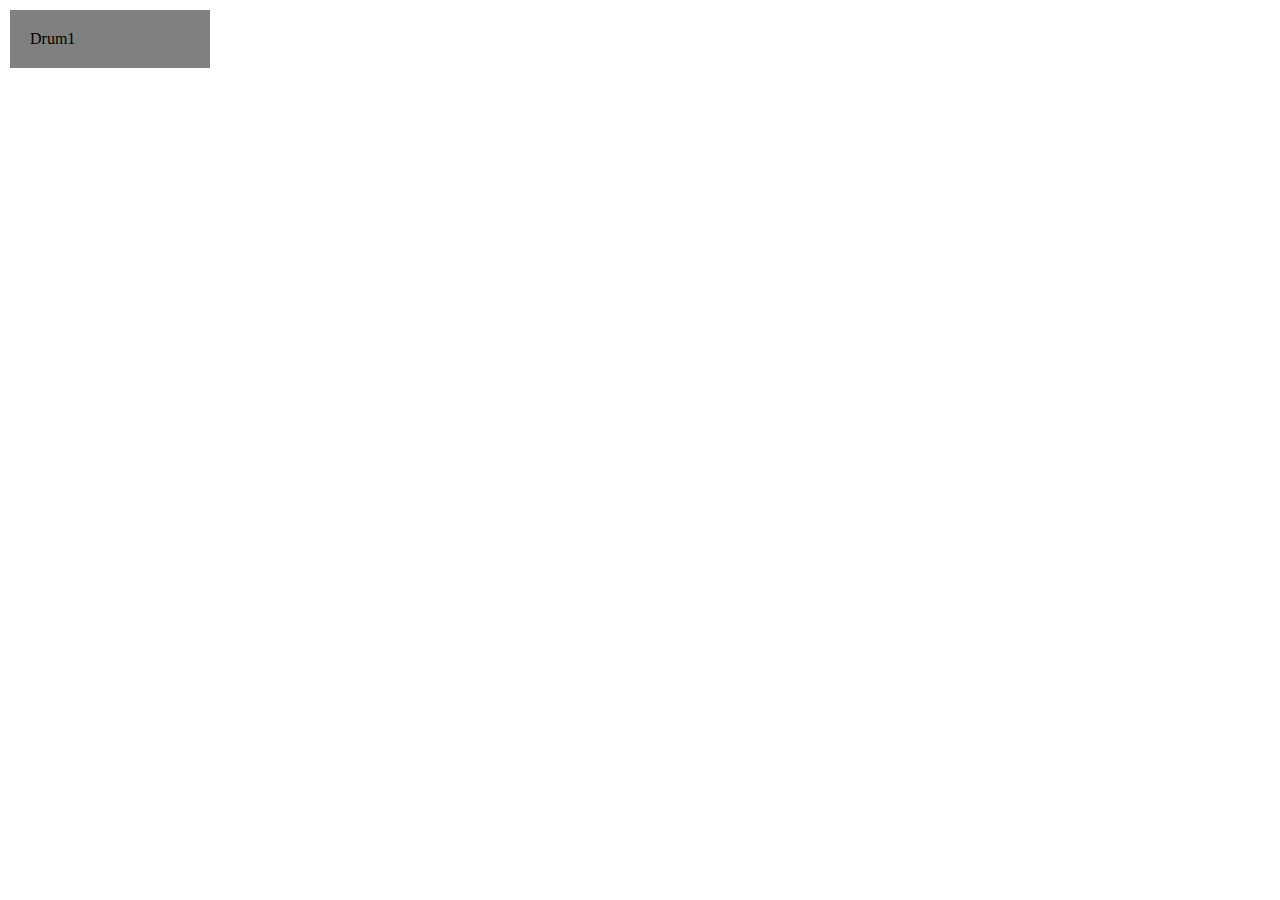
<file: JS Final Project/index.html>
<!DOCTYPE html>
<html lang="en">

<head>
    <meta charset="UTF-8">
    <meta name="viewport" content="width=device-width, initial-scale=1.0">
    <meta http-equiv="X-UA-Compatible" content="ie=edge">
    <title>Loop Music Sequencer</title>

    <link rel="stylesheet" href="./css/reset.css">
    <link rel="stylesheet" href="./css/layout.css">
    <link rel="stylesheet" href="./css/style.css">
</head>

<body>
    <div class="main-wrapper">
        <div class="drums">
            <div class="drum1">Drum1</div>
        </div>
        <div class="bass"></div>
        <div class="sounds"></div>
    </div>

    <script src="js/main.js"></script>
</body>

</html>
</body>

</html>
</file>
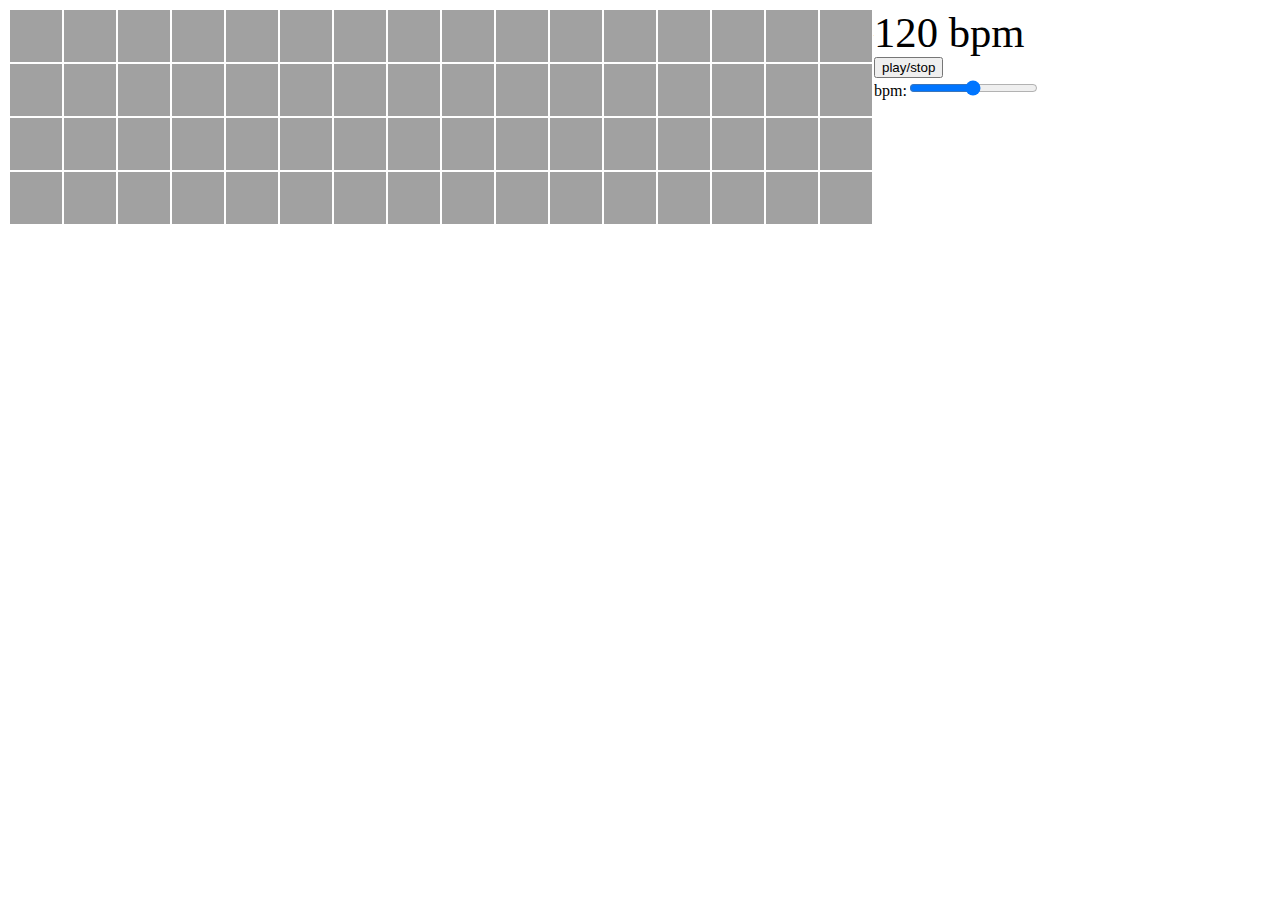
<file: JS-Final-Project/beat-sequencer/index.html>
<!DOCTYPE html>
<html lang="en">

<head>
    <meta charset="UTF-8">
    <meta name="viewport" content="width=device-width, initial-scale=1.0">
    <meta http-equiv="X-UA-Compatible" content="ie=edge">
    <link rel="stylesheet" type="text/css" href="style.css">

    <title>sequencer</title>
</head>

<body>
    <div id="sequencer-wrapper">
        <table>
            <tr id="hitom">
                <td class="step" data-sound="hitom"></td>
                <td class="step" data-sound="hitom"></td>
                <td class="step" data-sound="hitom"></td>
                <td class="step" data-sound="hitom"></td>
                <td class="step" data-sound="hitom"></td>
                <td class="step" data-sound="hitom"></td>
                <td class="step" data-sound="hitom"></td>
                <td class="step" data-sound="hitom"></td>
                <td class="step" data-sound="hitom"></td>
                <td class="step" data-sound="hitom"></td>
                <td class="step" data-sound="hitom"></td>
                <td class="step" data-sound="hitom"></td>
                <td class="step" data-sound="hitom"></td>
                <td class="step" data-sound="hitom"></td>
                <td class="step" data-sound="hitom"></td>
                <td class="step" data-sound="hitom"></td>
            </tr>
            <tr id="clhat">
                <td class="step" data-sound="clhat"></td>
                <td class="step" data-sound="clhat"></td>
                <td class="step" data-sound="clhat"></td>
                <td class="step" data-sound="clhat"></td>
                <td class="step" data-sound="clhat"></td>
                <td class="step" data-sound="clhat"></td>
                <td class="step" data-sound="clhat"></td>
                <td class="step" data-sound="clhat"></td>
                <td class="step" data-sound="clhat"></td>
                <td class="step" data-sound="clhat"></td>
                <td class="step" data-sound="clhat"></td>
                <td class="step" data-sound="clhat"></td>
                <td class="step" data-sound="clhat"></td>
                <td class="step" data-sound="clhat"></td>
                <td class="step" data-sound="clhat"></td>
                <td class="step" data-sound="clhat"></td>
            </tr>
            <tr id="sn">
                <td class="step" data-sound="sn"></td>
                <td class="step" data-sound="sn"></td>
                <td class="step" data-sound="sn"></td>
                <td class="step" data-sound="sn"></td>
                <td class="step" data-sound="sn"></td>
                <td class="step" data-sound="sn"></td>
                <td class="step" data-sound="sn"></td>
                <td class="step" data-sound="sn"></td>
                <td class="step" data-sound="sn"></td>
                <td class="step" data-sound="sn"></td>
                <td class="step" data-sound="sn"></td>
                <td class="step" data-sound="sn"></td>
                <td class="step" data-sound="sn"></td>
                <td class="step" data-sound="sn"></td>
                <td class="step" data-sound="sn"></td>
                <td class="step" data-sound="sn"></td>
            </tr>
            <tr id="bd">
                <td class="step" data-sound="bd"></td>
                <td class="step" data-sound="bd"></td>
                <td class="step" data-sound="bd"></td>
                <td class="step" data-sound="bd"></td>
                <td class="step" data-sound="bd"></td>
                <td class="step" data-sound="bd"></td>
                <td class="step" data-sound="bd"></td>
                <td class="step" data-sound="bd"></td>
                <td class="step" data-sound="bd"></td>
                <td class="step" data-sound="bd"></td>
                <td class="step" data-sound="bd"></td>
                <td class="step" data-sound="bd"></td>
                <td class="step" data-sound="bd"></td>
                <td class="step" data-sound="bd"></td>
                <td class="step" data-sound="bd"></td>
                <td class="step" data-sound="bd"></td>
            </tr>
        </table>
        <div id='bpm-display'></div>
    </div>
    <div id="controls-wrapper">
        <button id="play-btn">play/stop</button><br>
        <label for="bpm-slider">bpm:</label><input id="bpm-slider" type="range" min="40" max="200" step="1"
            value="120" />
    </div>
    <!-- <script src="sequencer.js"></script> -->
    <script src="BuferLoader.js"></script>
    <script src="script.js"></script>
</body>

</html>
</file>
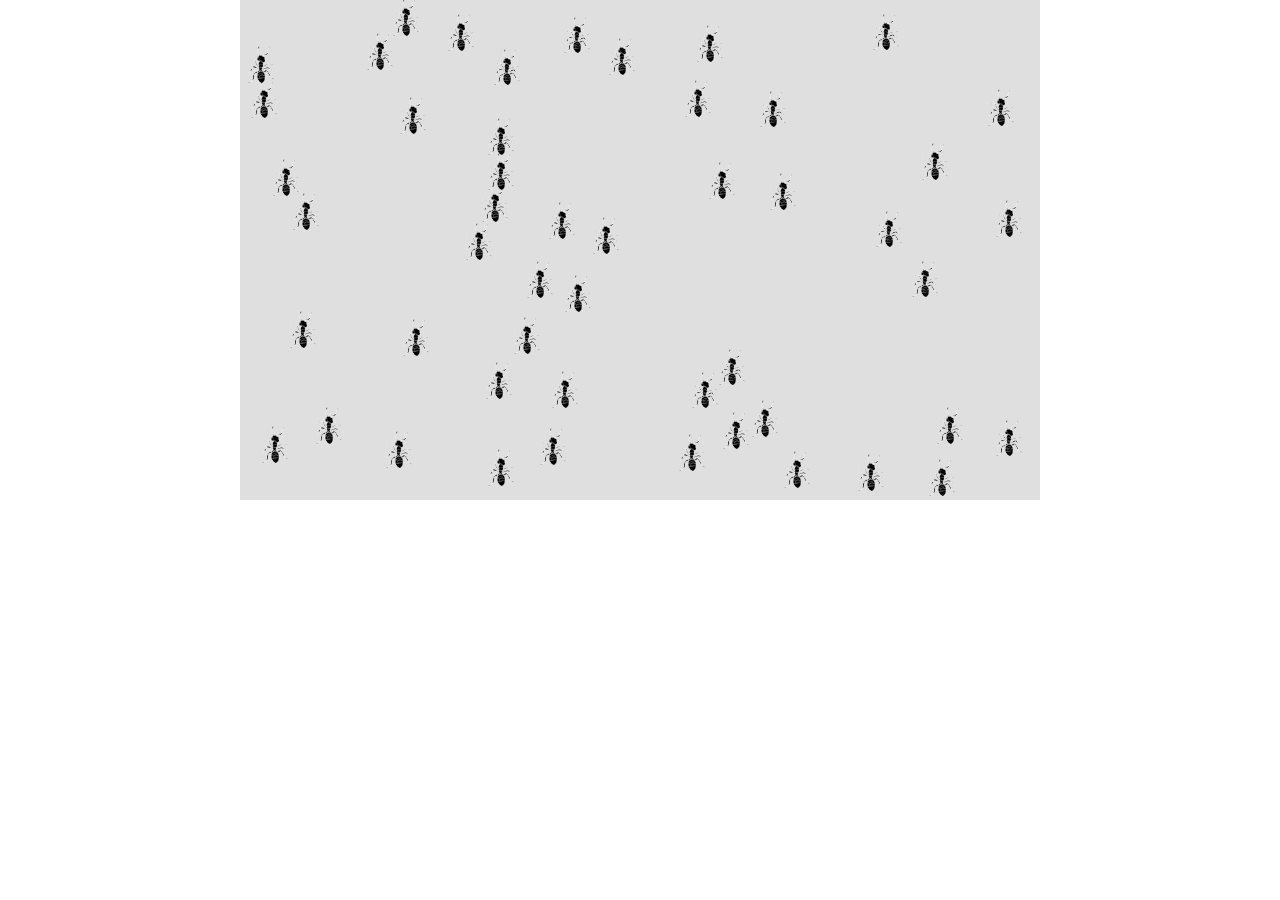
<file: JS-PROJECTS/ast3/index.html>
<!DOCTYPE html>
<html lang="en">
  <head>
    <meta charset="UTF-8" />
    <meta name="viewport" content="width=device-width, initial-scale=1.0" />
    <meta http-equiv="X-UA-Compatible" content="ie=edge" />
    <title>Box COllision and Ant Smasher</title>

    <link rel="stylesheet" href="style.css" />
  </head>
  <body>
    <div class="app" id="app"></div>

    <script src="script.js"></script>
  </body>
</html>
</file>
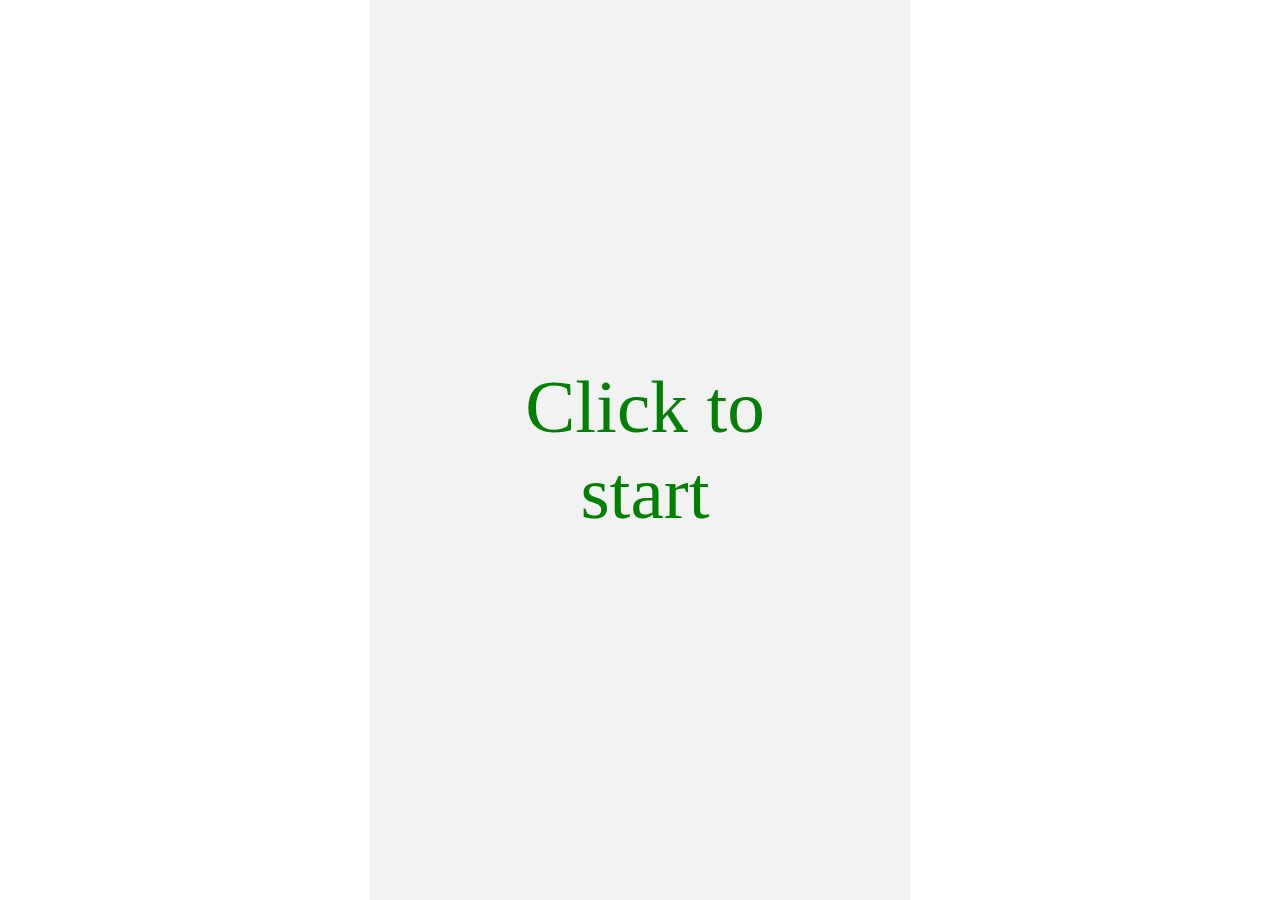
<file: JS-PROJECTS/ast4/index.html>
<!DOCTYPE html>
<html lang="en">
  <head>
    <meta charset="UTF-8" />
    <meta name="viewport" content="width=device-width, initial-scale=1.0" />
    <meta http-equiv="X-UA-Compatible" content="ie=edge" />

    <link rel="stylesheet" href="style.css" />
    <title>Car Lane Game</title>
  </head>
  <body>
    <div class="app" id="app"></div>
    <script src="script.js"></script>
  </body>
</html>
</file>
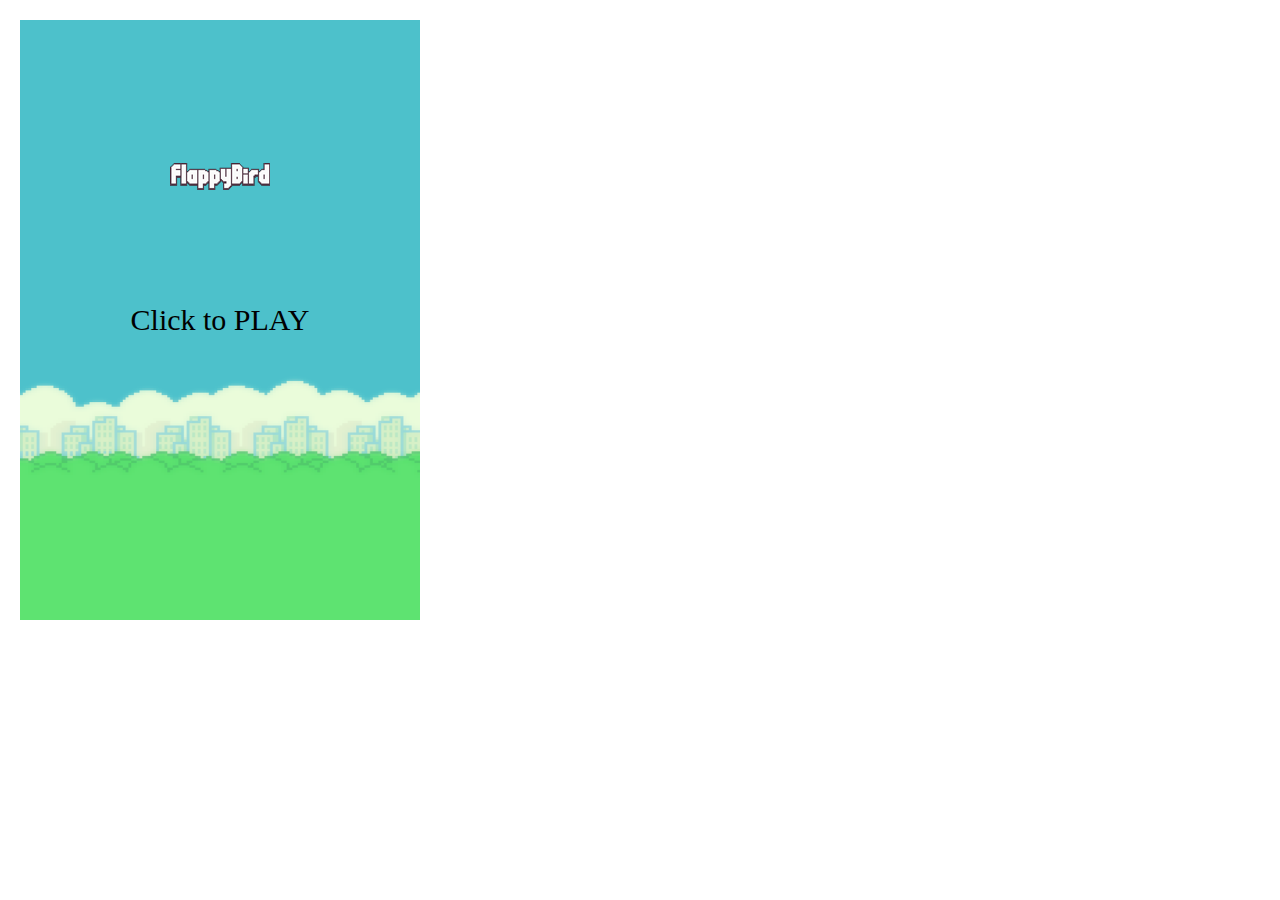
<file: JS-PROJECTS/ast5/index.html>
<!DOCTYPE html>
<html lang="en">
  <head>
    <meta charset ="UTF-8" />
    <meta name="viewport" content="width=device-width, initial-scale=1.0" />
    <meta http-equiv="X-UA-Compatible" content="ie=edge" />
    <link rel="stylesheet" href="style.css" />

    <title>Flappy Bird</title>
  </head>
  <body>
    <div id="flappy-world" class="app"></div>

    <script src = "js/script.js"></script>
    <script src = "js/Bird.js"></script>
    <script src = "js/Background.js"></script>
    <script src = "js/Pipe.js"></script>
    <script src = "js/StartScreen.js"></script>
    <script src = "js/Game.js"></script>
    <script src = "js/EndScreen.js"></script>
    <script src = "js/Score.js"></script>
  </body>
</html>
</file>
<file: DesignAssignment1/css/layout.css>
/* Header Part */
.header-top {
	background: url(../images/scale.png) repeat-x bottom left #76C7C1;
}

.logo {
	float: left;
	padding: 18px 0;
}

.nav-menu {
	float: right;
}

.nav-menu ul li {
	float: left;
}

.page-title {
	float: left;
}

.breadcrumb {
	float: right;
}

.thoughts {
	float: left;
	line-height: 0;
}

/* Body Part */

.main-wrapper {
	padding: 25px 0;
}

.main-top {
	padding: 25px 0
}

.main-paragraph {
	padding: 30px 0;
}

.col-3-main {
	padding: 25px 0;
}

.col-3-left {
	float: left;
	width: 270px
}

.col-3-right {
	float: right;
	width: 910px;
}

.col-2-left {
	float: left;
	width: 640px;
}

.col-mid-status {
	float: left;
	padding: 20px 18px;
}

.col-mid-status ul li {
	float: left;
	width: 120px;
	padding: 0 12px;
	text-align: center;
	font-weight: bold;
}

.col-2-right {
	float: right;
	width: 270px;
}

.col-2-right-paragraph {
	line-height: 18px;
	padding-top: 26px;
}

.col-2-right-paragraph P {
	background: #f8f8f8;
	padding: 20px;
}

.thoughts img {
	float: left;
}

.johndoe {
	float: right;
	padding: 16px;
}

.happy {
	float: left;
	width: 150px;
}

.right-midline {
	float: right;
	width: 1070px;
}

.midline {
	float: left;
	background: url(../images/ourclientsdash.png) repeat-x;
}

.our-client-arrows {
	float: right;
	width: 110px;
}

.happy-clients-left-arrow {
	float: left;
	width: 50px;
}

.happy-clients-right-arrow {
	float: right;
	width: 50px;
}





/*Footer Part*/
.footer-top {
	background: url(../images/bottom-repeat.png) repeat-x #76c7c1;
}

.footer-col-4-left {
	float: left;
	width: 390px;
}

.footer-col-4-left .logo {
	float: left;
	padding: 0;
}

.footer-col-4-left-paragraph {
	float: left;
	padding: 28px 35px 28px 0;
}

.footer-col-4-left-contact {
	float: left;
}

.footer-col-4-right {
	float: right;
	width: 790px;
}

.footer-col-3-left {
	float: left;
	width: 200px;
}

.footer-col-3-right {
	float: right;
	width: 590px;
}

.footer-col-2-left {
	float: left;
	width: 200px;
}

.footer-col-2-right {
	float: right;
	width: 390px;
}

.blog-img {
	float: left;
	width: 65px;
}

.blog-detail {
	float: right;
	width: 325px;
}


.footer-bottom {
	background: #6bb4ad;
}

.footer-bottom-left {
	float: left;
	line-height: 50px;
}

.footer-bottom-right {
	float: right;
}
</file>
<file: DesignAssignment1/css/style.css>
/*
    header-top-nav-bg-color: #76C7C1;
    header-top-nav-hover-color: #63a19e;
    header-top-nav-hover-bottom-color: #528a87;
    header-bottom-bg-color: #ececec;
    header-bottom-text-color: #838d8e;
    red-on-hover: #e9645b;
    red-on-hover-bottom: #e35151;
    footer-bottom-bg-color: #6bb4ad;
    footer-top-bg-color: #76c7c1;
    
*/

.nav-menu ul li {
    font-size: 14px;
    padding: 0px 20px;
    line-height: 80px;
}

.nav-menu ul li:hover {
    background: #63a19e;
}

.nav-menu ul li a {
    color: #fff;
}

.header-bottom {
    background: #ececec;
}

.page-title {
    color: #838d8e;
    line-height: 80px;
}

.breadcrumb ul li {
    color: #838d8e;
    font-size: 14px;
    line-height: 80px;
}

.breadcrumb ul li+li:before {
    padding: 20px;
    content: "/\00a0";
}


/*Body Part*/
.main-wrapper {
    background: #f3f3f3;
    color: #838d8e;
}

.main-heading {
    color: #e35151;
}

.main-paragraph {
    line-height: 20px;
}


.col-3-left-list {
    padding-top: 26px;
}

.col-3-left-list ul li {
    padding: 6px;
}

.col-mid-paragraph {
    line-height: 20px;
    padding: 0 30px 30px 30px;
}

.col-2-right-paragraph p {
    line-height: 24px;
    font-style: italic;
}

/*Our Team Part*/
.ourteam {
    background: url(../images/bg.png) repeat-x #f3f3f3;
}

.page-headings {
    padding: 70px;
    text-align: center;
}

.page-title-heading {
    font-size: 30px;
    font-weight: bold;
}

.card1 {
    height: 310px;
    position: relative;
    background: url(../images/dummyimage.png) no-repeat;
    width: 270px;
    margin-right: 30px;
    float: left;
}

.card1-button {
    position: absolute;
    left: 36px;
    bottom: -20px;
    background: url(../images/button-inactive.png) no-repeat;
    width: 200px;
    height: 55px;
}

.card2 {
    height: 310px;
    position: relative;
    background: url(../images/dummyimage.png) no-repeat;
    width: 270px;
    margin-right: 30px;
    float: left;
}

.card2-button {
    position: absolute;
    left: 36px;
    bottom: -20px;
    background: url(../images/button-inactive.png) no-repeat;
    width: 200px;
    height: 55px;
}

.card3 {
    height: 310px;
    position: relative;
    background: url(../images/dummyimage.png) no-repeat;
    width: 270px;
    margin-right: 30px;
    float: left;
}

.card3-button {
    position: absolute;
    left: 36px;
    bottom: -20px;
    background: url(../images/button-inactive.png) no-repeat;
    width: 200px;
    height: 55px;
}

.card4 {
    height: 310px;
    position: relative;
    background: url(../images/dummyimage.png) no-repeat;
    width: 270px;
    float: left;
}

.card4-button {
    position: absolute;
    left: 36px;
    bottom: -20px;
    background: url(../images/button-inactive.png) no-repeat;
    width: 200px;
    height: 55px;
}

.ourteam-bottom {
    padding: 80px 0 50px 0;
}

.ourteam-bottom-heading {
    padding: 18px 0;
    text-align: center;
    color: #e35151;
}

.ourteam-bottom-paragraph {
    line-height: 20px;
    padding: 0 100px;
}



.ourclients {
    padding: 20px 0;
}

.happy {
    color: #838d8e;
    font-size: 16px;
    font-weight: bold;
}

.ourclients-dot img {
    padding-bottom: 10px;
}

/*Technologies*/
.technologies {
    padding: 20px 0
}

.tech1 {
    float: left;
    margin-right: 30px;
}

.tech2 {
    float: left;
    margin-right: 30px;
}

.tech3 {
    float: left;
    margin-right: 30px;
}

.tech4 {
    float: left;
    margin-right: 30px;
}

.tech5 {
    float: left;
    margin-right: 30px;
}

.tech6 {
    float: left;
}

/*Top Footer Part*/
.footer-top {
    color: white;
    padding: 45px 0;
}

.footer-col-4-left-paragraph {
    line-height: 24px;
}

.footer-col-4-left-contact div {
    line-height: 28px;
}

.footer-col-4-left-contact span {
    font-size: 20px;
    font-weight: bold;
    font-style: italic;
}


.footer-link-heading {
    color: #4a827d;
    line-height: 40px;
}

.footer-links ul {
    padding: 32px 74px 32px 18px;
}

.footer-links ul li {
    float: left;
    line-height: 24px;
}

.footer-links ul li img {
    padding: 0 8px 0 0;
}

.blog-feed-heading {
    font-size: 20px;
    line-height: 40px;
}

.from-the {
    font-style: italic;
}

.blog-head {
    font-weight: bold;
}

.blog-info {
    padding: 12px 0;
}

.blog-title {
    padding: 2px 18px;
    line-height: 18px;
}

.blog-pub-date {
    color: #4a827d;
    padding: 5px 18px;
    line-height: 18px;
}

/*Bottom Footer Part*/
.footer-bottom-left {
    color: white;
    font-size: 12;
}

.footer-bottom-right ul li {
    padding: 10px 8px;
}
</file>
<file: DesignAssignment2/css/layout.css>
.container {
    max-width: 73.75rem;
    margin: 0 auto;
}

.logo {
    float: left;
    padding: 18px 0;
}

.nav-menu {
    float: right;
    padding: 14px 0;
}

.nav-menu ul li {
    float: left;
}

.page-title {
    float: left;
}

.breadcrumb {
    float: right;
}



/* Headlines */
.article2 {
    float: left;
    width: 50%;
}

.article4 {
    float: left;
    width: 75%;
}

.article5 {
    float: right;
    width: 25%;
}

.article6 {
    float: left;
    width: 25%;
}

.article7-9 {
    float: right;
    width: 75%;
}

.article7 {
    float: left;
    width: 33.33%;
}

.article8-9 {
    float: right;
    width: 66.66%;
}

.article8 {
    float: left;
    width: 50%;
}

.article9 {
    float: right;
    width: 50%;
}

.article {
    padding: 10px;
}





/*Footer Part*/
.footer-top {
    background: url(../images/bottom-repeat.png) repeat-x #76c7c1;
}

.footer-col-4-left {
    float: left;
    width: 390px;
}

.footer-col-4-left .logo {
    float: left;
    padding: 0;
}

.footer-col-4-left-paragraph {
    float: left;
    padding: 28px 35px 28px 0;
}

.footer-col-4-left-contact {
    float: left;
}

.footer-col-4-right {
    float: right;
    width: 790px;
}

.footer-col-3-left {
    float: left;
    width: 200px;
}

.footer-col-3-right {
    float: right;
    width: 590px;
}

.footer-col-2-left {
    float: left;
    width: 200px;
}

.footer-col-2-right {
    float: right;
    width: 390px;
}

.blog-img {
    float: left;
    width: 65px;
}

.blog-detail {
    float: right;
    width: 325px;
}


.footer-bottom {
    background: #6bb4ad;
}

.footer-bottom-left {
    float: left;
    line-height: 50px;
}

.footer-bottom-right {
    float: right;
}

.footer-bottom-right li {
    float: left;
}
</file>
<file: DesignAssignment2/css/style.css>
/*
    header-top-nav-bg-color: #76C7C1;
    header-top-nav-hover-color: #63a19e;
    header-top-nav-hover-bottom-color: #528a87;
    header-bottom-bg-color: #ececec;
    header-bottom-text-color: #838d8e;
    red-on-hover: #e9645b;
    red-on-hover-bottom: #e35151;
    footer-bottom-bg-color: #6bb4ad;
    footer-top-bg-color: #76c7c1;
    
*/

header {
    background: url(../images/headerbg.png) repeat-x;
}

.nav-menu {
    background: #76C7C1;
}

.nav-menu ul li a {
    display: block;
    min-width: 140px;
    height: 50px;
    text-align: center;
    line-height: 50px;
    color: #fff;
}

.nav-menu ul li:hover a {
    display: inline-block;
    text-align: center;
    text-decoration: none;
    color: #fff;
    background-color: #63a19e;
    border: none;
    border-radius: 8px;
    box-shadow: 0 3px #528a87;
}

.nav-menu ul li ul {
    display: none;
}

.nav-menu ul li a:hover+.hidden,
.hidden:hover {
    display: block;
}

.nav-menu ul li:hover ul a {
    height: 40px;
    line-height: 40px;
    min-width: 140px;
}

.nav-menu ul li ul li {
    display: block;
    float: none;
}

.nav-menu ul li ul li a {
    width: auto;
    min-width: 6.25rem;
    padding: 0 1.25rem;
}

input[type=checkbox] {
    display: none;
}

input[type=checkbox]:checked~#menu {
    display: block;
}


.show-menu {
    color: #fff;
    background: #76C7C1;
    text-align: center;
    padding-top: 8px;
    display: none;
}

/*Hamburger icon*/
.hamburger-icon {
    display: inline-block;
    cursor: pointer;
}

.bar1,
.bar2,
.bar3 {
    width: 35px;
    height: 5px;
    background-color: white;
    margin: 6px 20px;
    border-radius: 2px;
}

/*Bottom Header*/
.header-bottom {
    background: #ececec;
}

.page-title {
    color: #838d8e;
    line-height: 80px;
}

.breadcrumb ul li {
    color: #838d8e;
    font-size: 14px;
    line-height: 80px;
    float: left;
}

.breadcrumb ul li+li:before {
    padding: 20px;
    content: "/\00a0";
}

/*Slider Part*/

.main-body {
    background: #ececec;
}

/* .sliders-container {
    width: 100%;
} */

.main-slider {
    position: relative;
    width: 100%;
    height: 520px;
    padding-bottom: 40%;
    background: #fff;
    border-radius: 5px;
    box-shadow: 0 3px lightgray;
}

.left {
    position: absolute;
    left: 0;
    top: 50%;
    border-radius: 0 5px 5px 0;
}

.right {
    position: absolute;
    right: 0;
    top: 50%;
    border-radius: 5px 0 0 5px;
}

.left,
.right {
    background: #e9645b;
    padding: 10px;
    box-shadow: 0 2px #e4514a;
}


/*Cards*/
.info-card {
    padding: 30px 0;
}

.card1,
.card2,
.card3 {
    margin-right: 30px;
}

.button-style {
    position: absolute;
    left: 36px;
    bottom: -20px;
    background: #76c7c1;
    box-shadow: 0 3px #60b7b1;
    border-radius: 5px;
    width: 200px;
    height: 55px;
    text-align: center;
    color: white;
    line-height: 40px;
}

.card-style {
    float: left;
    height: 310px;
    position: relative;
    background: #f8f8f8;
    box-shadow: 0 3px lightgray;
    border-radius: 5px;
    width: 270px;
    text-align: center;
    padding: 20px;
    color: #838d8e;
}

.card-title {
    font-size: 12px;
}

.card-paragraph {
    font-size: 12px;
    line-height: 16px;
}

.card-style * {
    padding: 10px 0;
}

.card-style:hover {
    background: white;
}

.card-style:hover .button-style {
    background: #e9645b;
    box-shadow: 0 3px #e4514a;
}

@media only screen and (min-width : 600px) and (max-width : 1024px) {
    .card-style {
        width: 100%;
        margin: 0 auto 40px auto;

    }

    .button-style {
        width: 89%;
    }
}

@media screen and (max-width: 600px) {
    .card-style {
        width: 100%;
        margin-bottom: 40px;
    }

    .button-style {
        width: 89%;
    }

}

/*Headlines*/
.headlines {
    padding: 20px 0;
}

.part1 {
    padding: 20px 0;
}

.part2 {
    padding: 20px 0;
}

.part3 {
    padding: 20px 0;
}

.part4 {
    padding: 20px 0;
}

.headlines h2 {
    line-height: 30px;
    font-size: 1.2em;
    font-weight: bold;
    color: #838d8e;
}

.headlines p {
    line-height: 16px;
    color: #838d8e;
}





/*Top Footer Part*/
.footer-top {
    color: white;
    padding: 45px 0;
}

.footer-col-4-left-paragraph {
    line-height: 24px;
}

.footer-col-4-left-contact div {
    line-height: 28px;
}

.footer-col-4-left-contact span {
    font-size: 20px;
    font-weight: bold;
    font-style: italic;
}


.footer-link-heading {
    color: #4a827d;
    line-height: 40px;
}

.footer-links ul {
    padding: 32px 74px 32px 18px;
}

.footer-links ul li {
    float: left;
    line-height: 24px;
}

.footer-links ul li img {
    padding: 0 8px 0 0;
}

.blog-feed-heading {
    font-size: 20px;
    line-height: 40px;
}

.from-the {
    font-style: italic;
}

.blog-head {
    font-weight: bold;
}

.blog-info {
    padding: 12px 0;
}

.blog-title {
    padding: 2px 18px;
    line-height: 18px;
}

.blog-pub-date {
    color: #4a827d;
    padding: 5px 18px;
    line-height: 18px;
}

/*Bottom Footer Part*/
.footer-bottom-left {
    color: white;
    font-size: 12;
}

.footer-bottom-right ul li {
    padding: 10px 8px;
}


@media screen and (max-width : 1024px) {

    .header-bottom {
        float: none;
    }

    .nav-menu ul {
        position: static;
        display: none;
    }

    /*Create vertical spacing*/
    .navmenu ul li {
        margin-bottom: 3px;
    }

    /*Make all menu links full width*/
    ul li,
    li a {
        width: 100%;
    }

    /*Display 'show menu' link*/
    .show-menu {
        display: block;
    }

    .breadcrumb {
        display: none;
    }

    .left,
    .right {
        display: none;
    }


}
</file>
<file: DesignFinalProjectStatic/css/layout.css>
/*=========  Home Section ========*/
.logo {
    float: left;
}

nav {
    float: right;
}

nav ul li {
    float: left;
    padding: 0 25px;
    font-size: 14px;
}

nav ul li a {
    line-height: 80px;
    padding-bottom: 10 px;
}

.home-bottom-nav ul li {
    float: left;
}


/* About Us Page */
.image-holder {
    float: left;
}

/*=========What we do part ===========*/
.service-img {
    float: left;
    width: 50%;
}

.service-collapsible {
    float: right;
    width: 50%;
}

/*========= Testimonials ===========*/


/*=========  Gallery Part ===========*/
.left-gallery {
    float: left;
    width: 50%;
}

.right-gallery {
    float: left;
    width: 50%;
}

.left-left-gallery {
    float: left;
    width: 50%;
}

.left-right-gallery {
    float: left;
    width: 50%;
}

.right-left-gallery {
    float: left;
    width: 50%;
}

.right-right-gallery {
    float: right;
    width: 50%;
}

/*======== Footer ========*/

.footer-left {
    float: left;
    width: 39.555555%;
    text-align: left;
}

.footer-content {
    float: left;
    width: 27.302999%;
}

.blog-img {
    float: left;
    width: 20%;
}

.blog-detail {
    float: right;
    width: 65%;
}
</file>
<file: DesignFinalProjectStatic/css/style.css>
.container {
    max-width: 1200px;
    margin: 0 auto;
}

/*================  Home Section =================*/
.home-cover {
    background: url(../images/home-bg.png) center;
}

.home-bg-overlay {
    background: url(../images/home-bg-overlay.png);
}

.logo {
    color: white;
    font-weight: bold;
    font-size: 30px;
    line-height: 80px;
}

nav ul li a:hover {
    color: #fce38a;
    border-bottom: 2px #fce38a solid;
    margin-bottom: -2px;
}

.home-content {
    text-align: center;
}

.dash {
    background: white;
    height: 3px;
    width: 60px;
    margin: 30px auto;
}

.home-content {
    padding: 125px;
}

.top-title {
    font-family: 'Kaushan Script', serif;
    font-size: 4.5em;
    color: white;
}

.main-text {
    font-size: 9.375em;
    font-family: 'Montserrat', sans-serif;
    font-weight: 600;
    color: white;
    line-height: 150px;
    padding: 25px 0;
}

.home-btn {
    padding: 20px;
    width: 165px;
    margin: 0 auto;
}

.home-btn .learn-btn {
    line-height: 34px;
    font-size: 14px;
    font-weight: bold;
    background: none;
    border: 3px white solid;
    padding: 0 30px;
    color: white;
}

.home-btn .learn-btn:hover {
    color: #f38181;
    border: 3px #f38181 solid;
}

.home-bottom-nav ul li {
    line-height: 70px;
    color: #f7eac4;
    border-top: 3px solid #f7eac4;
    font-size: 1.125em;
    margin-right: 30px;
    margin-bottom: -3px;
    width: 280px;
}

.home-bottom-nav ul li:last-child {
    margin-right: -30px;
}

.home-bottom-nav ul li:active {
    border-top-color: white;
    color: white;
}

.home-bottom-nav ul li a {
    display: block;
}

.home-bottom-nav ul li span {
    font-size: 1.5em;
    font-weight: bold;
}

/*============= About Us ============*/
.about {
    background: #fff;
}

.about .container,
.work-part .container,
.service-part .container,
.our-team .container,
.our-work .container,
.clients .container,
.our-stories .container {
    padding: 90px 0;
    text-align: center;
}

.secondary-title {
    font-family: 'Kaushan Script', sans-serif;
    font-size: 1.5em;
    line-height: 50px;
}

.primary-title {
    font-size: 1.875em;
    font-weight: bold;
    line-height: 40px;
}

.dash-red {
    background: #f38181;
    height: 3px;
    width: 60px;
    margin: 30px auto;
}

.section-paragraph {
    padding: 20px 100px;
    font-size: 0.9375em;
}


.image-holder {
    width: 370px;
    height: 250px;
    margin: 20px 30px 20px 0;
    background: #95e1d3;
    position: relative;
}

.about-gallery div:last-child {
    margin-right: 0;
}

.img-overlay {
    position: absolute;
    top: -10px;
    left: -10px;
    height: 100%;
    width: 100%;
    opacity: .9;
    background: linear-gradient(#f38181, #fce38a);
    z-index: 19;
    display: none;

}

.img-overlay .in-icon {
    position: absolute;
    top: 38%;
    left: 36%;
}

.in-icon div {
    font-weight: bold;
    color: white;
}

.image-holder:hover .img-overlay {
    display: block;
}

.image-holder:hover img {
    position: absolute;
    top: -10px;
    left: -10px;
}

.image-holder:hover .img-overlay .in-icon {
    position: absolute;
    top: 38%;
    left: 36%;
}

/*=========== Stat Section  ==========*/
.stat {
    background: #95e1d3;
}

.stat ul li {
    float: left;
    color: white;
    text-align: center;
    border-left: 1px solid #b5eae0;
    display: block;
    padding: 90px 0;
    width: 238px;
}

.stat ul li:last-child {
    border-right: 1px solid #b5eae0;
}

.stat ul li div {
    font-size: 4.5em;
    font-weight: bold;
    padding-bottom: 10px;
}

/*========= Work/Services Part =========*/
.work-row {
    padding: 30px 0;
}

.work-cols {
    width: 33.33333333%;
    float: left;
}

.service-type figure {
    width: 32px;
    height: 32px;
    float: left;
}

.service-type-info {
    width: 290px;
    float: left;
    text-align: left;
    margin-left: 28px;
}

.service-type-title {
    margin-bottom: 8px;
    font-weight: bold;
    color: #333;
}

/*========= Devices Part ==========*/
.devices-part {
    background: url(../images/Layer_45.png);
}

.devices-part .container {
    padding-top: 90px;
    text-align: center;
    margin: 0 auto;
    position: relative;
}

.ipad {
    position: relative;

}

.iphone {
    position: absolute;
    bottom: -10%;
    right: 22.5%;
}



/*=========What we do part ===========*/
.our-service {
    padding: 20px 0;
}

.service-img {
    float: left;
    width: 49%;
    margin-right: 20px;
}

.service-collapsible {
    float: left;
    width: 49%;
    border: 1px solid #e5e5e5;
}

.collapsible-header {
    height: 58px;
    padding: 15px;
    cursor: pointer;
    width: 50%;
}

.collapsible-title {
    float: left;
}

.collapsible-state {
    float: right;
}

/*=========  Testimonials ============*/
.testimonials {
    background: #f8f8f8;
}

.testimonials .container {
    padding: 70px 0;
    position: relative;
}

.left-arrow {
    position: absolute;
    top: 46%;
    left: 1%;
    cursor: pointer;
}

.right-arrow {
    position: absolute;
    top: 46%;
    right: 1%;
    cursor: pointer;
}

.testimonial-container {
    padding: 0 100px;
}

.testimonial-icon {
    float: left;
    width: 6%;
    border: 3px #95e1d3 solid;
    padding: 40px;
}

.quote {
    float: right;
    width: 80%;
}

.quote-text {
    font-size: 1.375em;
    font-style: italic;
    line-height: 32px;
    color: #777;
    letter-spacing: -1px;
}

.testimonial-quote span {
    font-size: 1.5em;
    font-family: 'Kaushan Script', cursive;
    line-height: 44px;
}

.testimonial-quote .dash-red {
    margin: 30px 0;
}

/*======= Our Team Part ===========*/
.our-team .image-holder {
    width: 380px;
    height: 470px;
    margin: 20px 30px 20px 0;
    background: #95e1d3;
    position: relative;
}

.team-social-icons .social-icons {
    float: left;
    display: block;
}

/*=========  Gallery Part ===========*/
.portfolio-gallery img {
    width: 100%;
    height: auto;
}

/*==========  Testimonials2 ==============*/
.testimonials2 .container {
    padding: 80px;
    position: relative;
}

.testimonial-image {
    float: left;
    width: 20%;
}

.testimonial-quote {
    float: right;
    width: 70%;
    padding: 35px 10px;
}

/*========= Stamps Part ===========*/
.stamps {
    background: #f8f8f8;
}

.stamps img {
    height: auto;
    width: 100%;
}

.stamps .container {
    padding: 50px 0;
}

/*==========  Clients Part ==========*/
.clients {
    background: url(../images/Layer_53.png);
}

.clients-row {
    padding: 40px 0;
}

.clients-info {
    float: left;
    width: 50%;
}

.clients-image {
    float: left;
    width: 30%;
}

.clients-detail {
    float: right;
    width: 70%;
    text-align: left;
}

.clients-info .dash-red {
    margin: 10px 0;
}

/*========== Our Stories Part ==========*/
.blog-container {
    float: left;
    width: 31.666666%;
    margin-right: 30px;
}

.blog-container:last-of-type {
    margin-right: 0;
}

.blog-container {
    text-align: left;
}

.blog-container h2 a {
    font-size: 0.875em;
    font-weight: bold;
    color: #333;
    line-height: 30px;
}

.blog-container p {
    font-size: 0.875em;
    color: #777;
    line-height: 20px;
}

.blog-container.blog-container hr {
    margin: 18px 0;
    opacity: 0.3;
}

.blog-numbers span {
    padding: 0 20px 0 10px;
    color: #777;
    font-style: italic;
    font-size: 0.875em;
}

/*========== Map Part ===========*/
.map-section {
    background: url(../images/Layer_59.png);
}

.white-overlay {
    background: white;
    opacity: 0.9;
}

.white-overlay img {
    opacity: 1;
}

.map-section .container {
    padding: 60px 0;
    text-align: center;
}

.map-section .map-title a {
    color: #f38181;
    font-weight: bold;
    font-size: 1.5em;
    line-height: 60px;
}

.map-section .dash-red {
    height: 3px;
    width: 60px;
    margin: 0 auto;
}

/*======== Footer ========*/

footer {
    background: #f8f8f8;
}

.footer-top .container {
    padding: 60px 0;
}

footer hr {
    opacity: 0.3;
}

footer .logo {
    color: #d7d7d7;
    font-size: 2.875em;
    width: 100%;
}

.footer-paragraph {
    padding: 40px 0;
    color: #999;
    font-size: 0.875em;
    line-height: 24px;
}

.follow-us {
    font-size: 0.875em;
    font-style: italic;
    color: #999;
}

.social-links {
    float: right;
    width: 80%;
}

.social-links img {
    float: left;
    padding: 0 8px;
}

.subscribe {
    width: 360px;
    margin: 40px 0;
}

.input-sub {
    width: 57%;
    height: 40px;
    background: white;
    border: 1px solid #e5e5e5;
    border-right: 0;
    padding: 0px 10px;
}

.subscribe-btn {
    width: 35%;
    padding: 12px 30px;
    height: 40px;
    background: #95e1d3;
    border: 0;
}

.footer-left hr {
    margin: 20px 0;
}

.footer-content {
    padding-left: 35px;
}

.footer-headings {
    font-size: 14px;
    font-weight: bold;
    line-height: 60px;
}

.blog-info {
    padding: 10px 0;
}

.blog-title {
    padding: 2px 18px;
    line-height: 18px;
    font-size: 15px;
}

.blog-pub-date {
    color: #999;
    padding: 5px 18px;
    line-height: 18px;
    font-size: 0.75em;
    font-style: italic;
}

.instagram {
    padding: 20px 0;
}

.view-more a {
    font-size: 0.75em;
    font-style: italic;
    color: #777;
}

/*======== Footer Bottom =========*/
.footer-bottom-content {
    text-align: center;
    font-size: 0.875em;
    font-weight: 600;
    color: #333;
    line-height: 60px;
}

.footer-bottom-content span {
    color: #f38181;
}
</file>
<file: JS Final Project/css/layout.css>
.main-wrapper {
    margin: 0 auto;
}
</file>
<file: JS Final Project/css/style.css>
body {
    background: url("https://images.unsplash.com/photo-1525361970864-7d5a27a0540f?ixlib=rb-1.2.1&auto=format&fit=crop&w=634&q=80") no-repeat center;
    background-size: cover;
}

.drums {
    padding: 20px;
    margin: 10px;
    background-color: grey;
    width: 200px;
}
</file>
<file: JS-Final-Project/beat-sequencer/style.css>
.step {
    width: 50px;
    height: 50px;
    background-color: #a1a1a1;
}

.active {
    background-color: yellow;
}

.playhead {
    box-shadow: 0 0 0 2px blue;
}

table {
    float: left;
}

#bpm-display {
    display: block;
    font-size: 32pt;

}

#footer {
    clear: both;
}
</file>
<file: JS-PROJECTS/ast3/style.css>
* {
  margin: 0;
  padding: 0;
}

.app {
  background: #dfdfdf;
  margin: 0 auto;
}
</file>
<file: JS-PROJECTS/ast4/style.css>
* {
  padding: 0px;
  margin: 0px;
}

.app {
  margin: 0 auto;
}
</file>
<file: JS-PROJECTS/ast5/style.css>
* {
  margin: 0;
  padding: 0;
}
</file>
